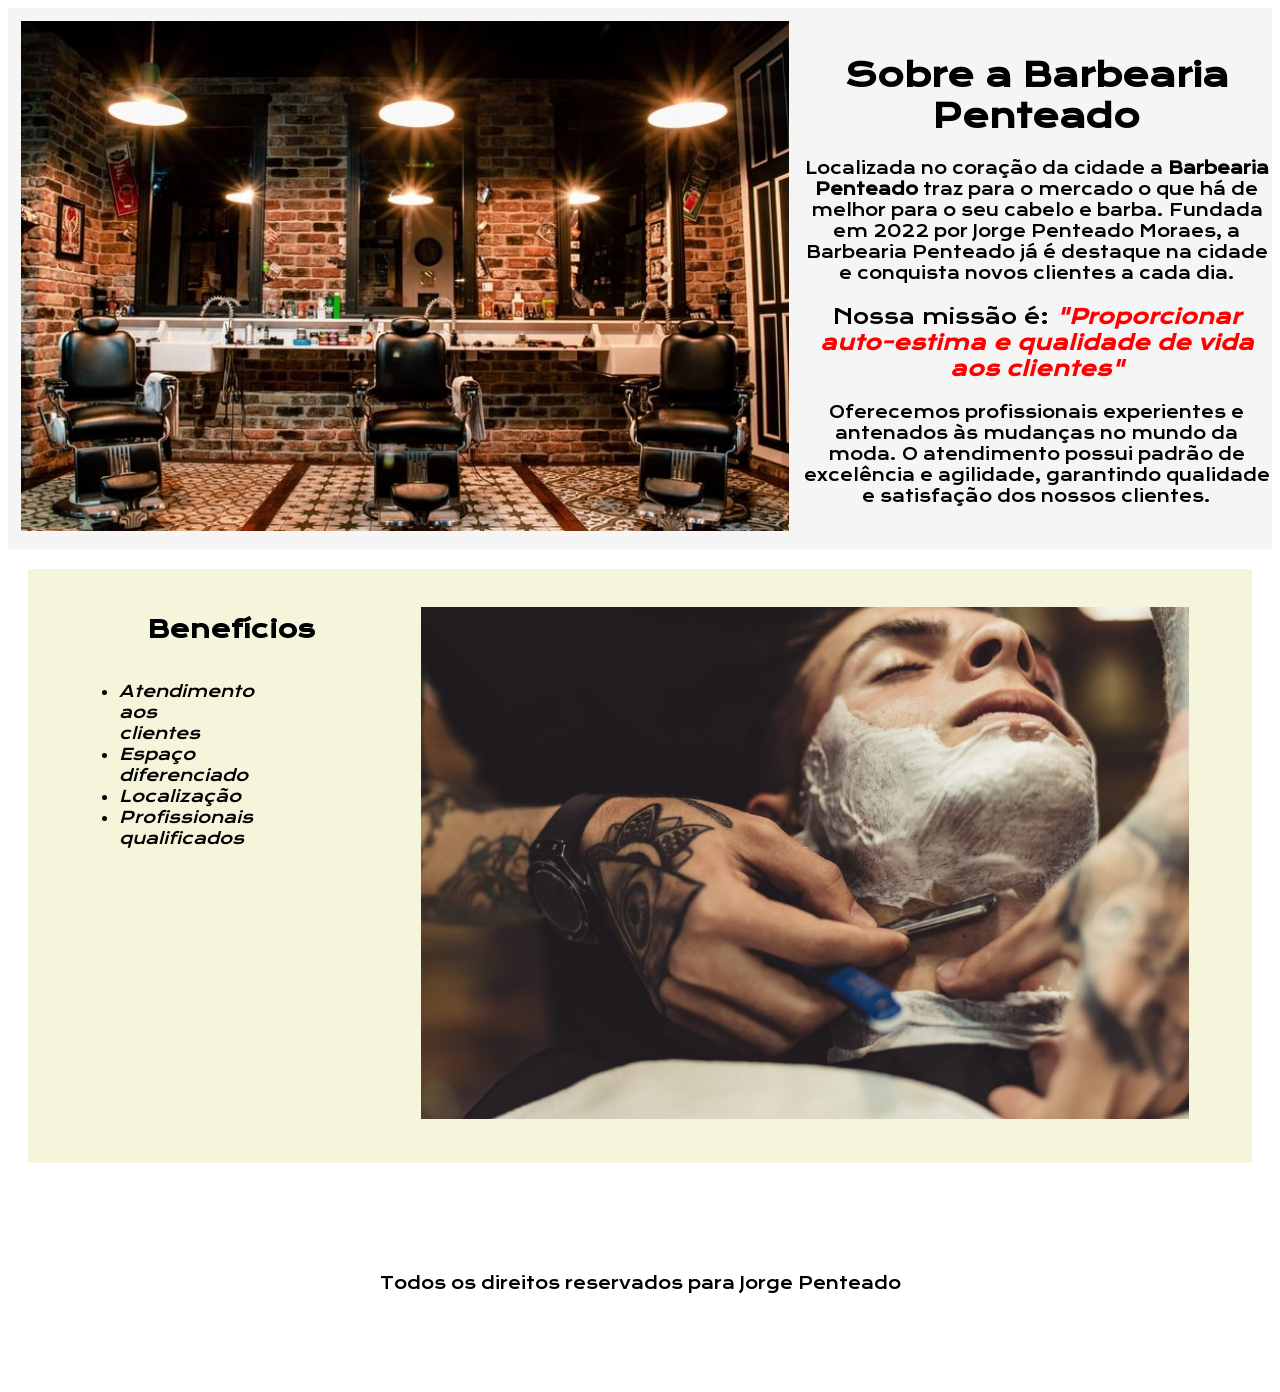
<file: workspace_vscode/ui_barbearia/index.html>
<!DOCTYPE html>
<html lang="pt-br">
  <head>
    <meta charset="UTF-8" />
    <meta http-equiv="X-UA-Compatible" content="IE=edge" />
    <meta name="viewport" content="width=device-width, initial-scale=1.0" />
    <title>Barbearia Penteado</title>
    <link rel="stylesheet" href="meus-estilos.css" />
  </head>

  <body>
    <div class="principal">
      <div class="apresentacao_principal">
        <div>
          <img src="banner.jpg" />
        </div>

        <div>
          <h1>Sobre a Barbearia Penteado</h1>
          <p>
            Localizada no coração da cidade a
            <strong> Barbearia Penteado </strong> traz para o mercado o que há
            de melhor para o seu cabelo e barba. Fundada em 2022 por Jorge
            Penteado Moraes, a Barbearia Penteado já é destaque na cidade e
            conquista novos clientes a cada dia.
          </p>

          <p id="missao">
            Nossa missão é:
            <em
              ><strong
                >"Proporcionar auto-estima e qualidade de vida aos
                clientes"</strong
              ></em
            >
          </p>

          <p>
            Oferecemos profissionais experientes e antenados às mudanças no
            mundo da moda. O atendimento possui padrão de excelência e
            agilidade, garantindo qualidade e satisfação dos nossos clientes.
          </p>
        </div>
      </div>
    </div>

    <div class="beneficios">
      <div class="apresentacao_beneficios">
        <div>
          <h2>Benefícios</h2>
          <ul>
            <li class="itens">Atendimento aos clientes</li>
            <li class="itens">Espaço diferenciado</li>
            <li class="itens">Localização</li>
            <li class="itens">Profissionais qualificados</li>
          </ul>
        </div>

        <div>
          <img src="beneficio.jpg" />
        </div>
      </div>
    </div>

    <footer>
        Todos os direitos reservados para Jorge Penteado
    </footer>
  </body>
</html>
</file>
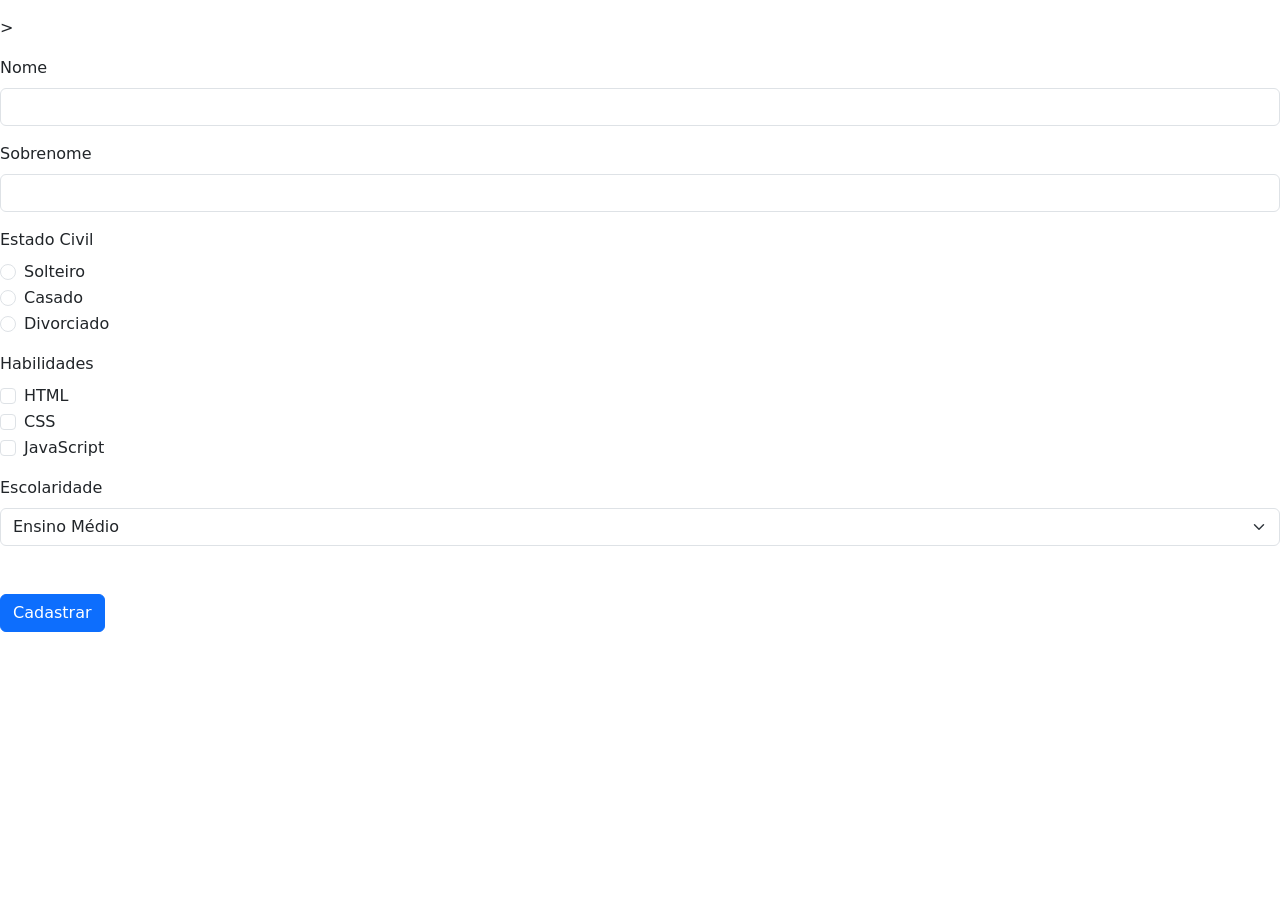
<file: workspace_vscode/booststrap-form.html>
<!DOCTYPE html>
<html lang="en">

<head>
    <meta charset="UTF-8">
    <meta http-equiv="X-UA-Compatible" content="IE=edge">
    <meta name="viewport" content="width=device-width, initial-scale=1.0">
    <title>Document</title>
    <link href="https://cdn.jsdelivr.net/npm/bootstrap@5.0.2/dist/css/bootstrap.min.css" rel="stylesheet"
        integrity="sha384-EVSTQN3/azprG1Anm3QDgpJLIm9Nao0Yz1ztcQTwFspd3yD65VohhpuuCOmLASjC" crossorigin="anonymous">
    <script src="https://cdn.jsdelivr.net/npm/bootstrap@5.0.2/dist/js/bootstrap.bundle.min.js"
        integrity="sha384-MrcW6ZMFYlzcLA8Nl+NtUVF0sA7MsXsP1UyJoMp4YLEuNSfAP+JcXn/tWtIaxVXM"
        crossorigin="anonymous"></script>
</head>

<body class="mt-3">
    <form class="was-validated"></form>>
        <div class="mt-3 mb-3">
            <label for="inName" class="form-label">Nome</label>
            <input id="inName" name="inName "class="form-control" type="text" required>
        </div>

        <div class="mt-3 mb-3">
            <label for="inSobrenome" class="form-label">Sobrenome</label>
            <input id="inSobrenome" class="form-control" type="text">
        </div>

        <div class="mt-3">
            <label class="form-label">Estado Civil</label>

            <div class="form-check">
                <input class="form-check-input" id="inEC1" name="inEC" type="radio" value="solteiro">
                <label class="form-check-label" for="inEC1">Solteiro</label>
            </div>
            <div class="form-check">
                <input class="form-check-input" id="inEC2" name="inEC" type="radio" value="casado">
                <label class="form-check-label" for="inEC2">Casado</label>
            </div>
            <div class="form-check">
                <input class="form-check-input" id="inEC3" name="inEC" type="radio" value="divorciado">
                <label class="form-check-label" for="inEC3">Divorciado</label>
            </div>
        </div>

        <div class="mt-3">
               <label class="form-label">Habilidades</label>
               
               <div class="form-check">
                <input class="form-check-input" id="inHab1" name="inHab1" type="checkbox" value="html">
                <label class="form-check-label" for="inHab1">HTML</label>
               </div>
               
               <div class="form-check">
                <input class="form-check-input" id="inHab2" name="inHab2" type="checkbox" value="css">
                <label class="form-check-label" for="inHab2">CSS</label>
               </div>
               <div class="form-check">
                <input class="form-check-input" id="inHab3" name="inHab3" type="checkbox" value="js">
                <label class="form-check-label" for="inHab3">JavaScript</label>
               </div>
             </div>
            

        <div class="mt-3">
            <label class="form-label" for="inEscolaridade">Escolaridade</label>
            <select class="form-select" name="inEscolaridade" id="inEscolaridade" required>
                <option value="ensino-medio">Ensino Médio</option>
                <option value="superior">Superior</option>
                <option value="pos-graduacao">Pós-Graduação</option>
                <option value="mestrado">Mestrado</option>
                <option value="doutorado">Doutorado</option>
            </select>
        </div>




        <div class="mt-5">
            <button type="submit" class="btn btn-primary">Cadastrar</button>
        </div>


    </form>
</body>

</html>
</file>
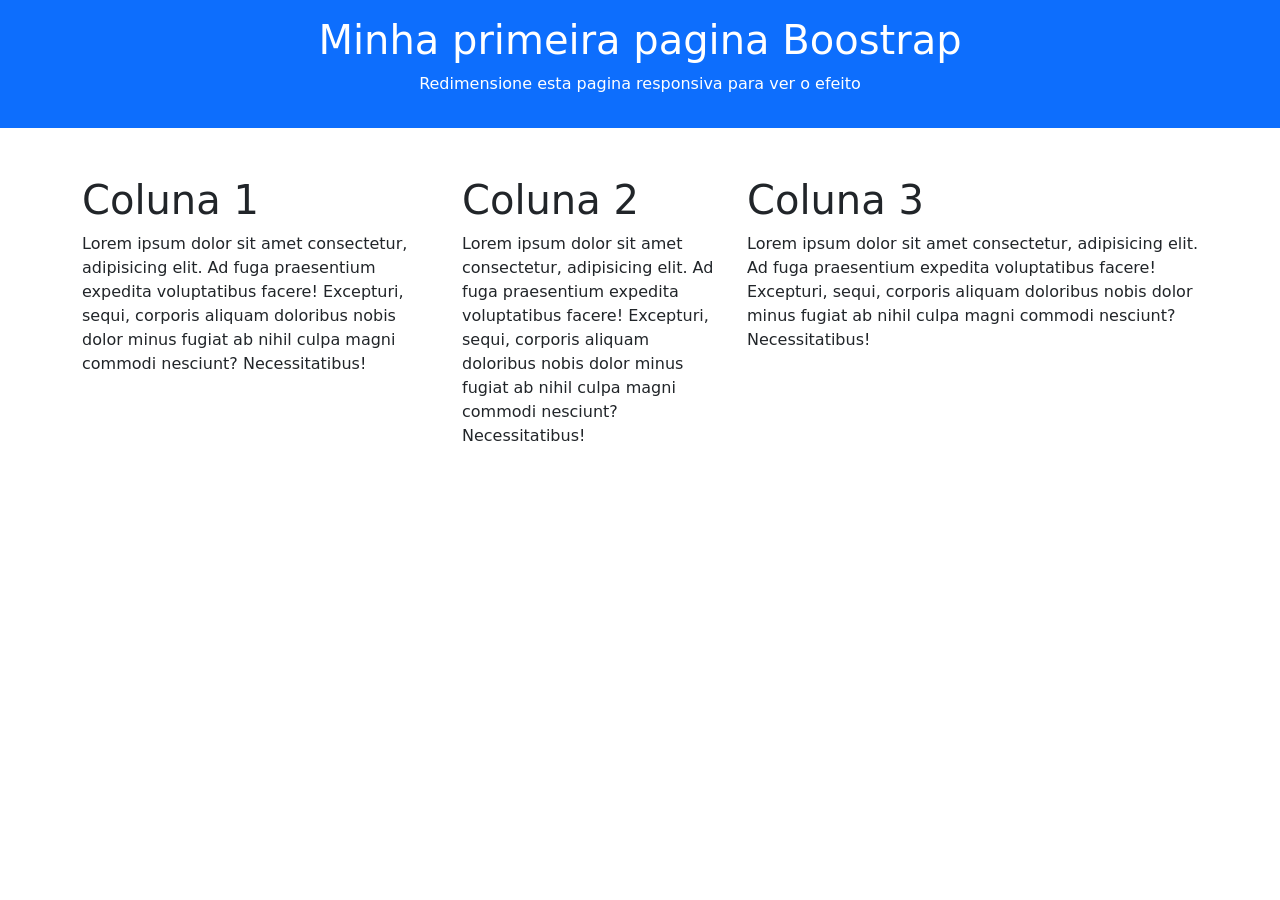
<file: workspace_vscode/booststrap.html>
<!DOCTYPE html>
<html lang="en">

<head>
    <meta charset="UTF-8">
    <meta http-equiv="X-UA-Compatible" content="IE=edge">
    <meta name="viewport" content="width=device-width, initial-scale=1.0">
    <title>Document</title>
    <link href="https://cdn.jsdelivr.net/npm/bootstrap@5.0.2/dist/css/bootstrap.min.css" rel="stylesheet"
        integrity="sha384-EVSTQN3/azprG1Anm3QDgpJLIm9Nao0Yz1ztcQTwFspd3yD65VohhpuuCOmLASjC" crossorigin="anonymous">
    <script src="https://cdn.jsdelivr.net/npm/bootstrap@5.0.2/dist/js/bootstrap.bundle.min.js"
        integrity="sha384-MrcW6ZMFYlzcLA8Nl+NtUVF0sA7MsXsP1UyJoMp4YLEuNSfAP+JcXn/tWtIaxVXM"
        crossorigin="anonymous"></script>
</head>

<body>
    <div class="container-fluid p-3 bg-primary text-white text-center">
        <h1>Minha primeira pagina Boostrap</h1>
        <p>Redimensione esta pagina responsiva para ver o efeito</p>
    </div>

    <div class="container mt-5">
        <div class="row">
            <div class="col-sm-4">
                <h1>Coluna 1</h1>
                <p>
                    Lorem ipsum dolor sit amet consectetur, adipisicing elit. Ad fuga praesentium expedita voluptatibus
                    facere! Excepturi, sequi, corporis aliquam doloribus nobis dolor minus fugiat ab nihil culpa magni
                    commodi nesciunt? Necessitatibus!
                </p>
            </div>

            <div class="col-sm-3">
                <h1>Coluna 2</h1>
                <p>
                    Lorem ipsum dolor sit amet consectetur, adipisicing elit. Ad fuga praesentium expedita voluptatibus
                    facere! Excepturi, sequi, corporis aliquam doloribus nobis dolor minus fugiat ab nihil culpa magni
                    commodi nesciunt? Necessitatibus!
                </p>
            </div>

            <div class="col-sm-5">
                <h1>Coluna 3</h1>
                <p>
                    Lorem ipsum dolor sit amet consectetur, adipisicing elit. Ad fuga praesentium expedita voluptatibus
                    facere! Excepturi, sequi, corporis aliquam doloribus nobis dolor minus fugiat ab nihil culpa magni
                    commodi nesciunt? Necessitatibus!
                </p>
            </div>

        </div>
    </div>

</body>

</html>
</file>
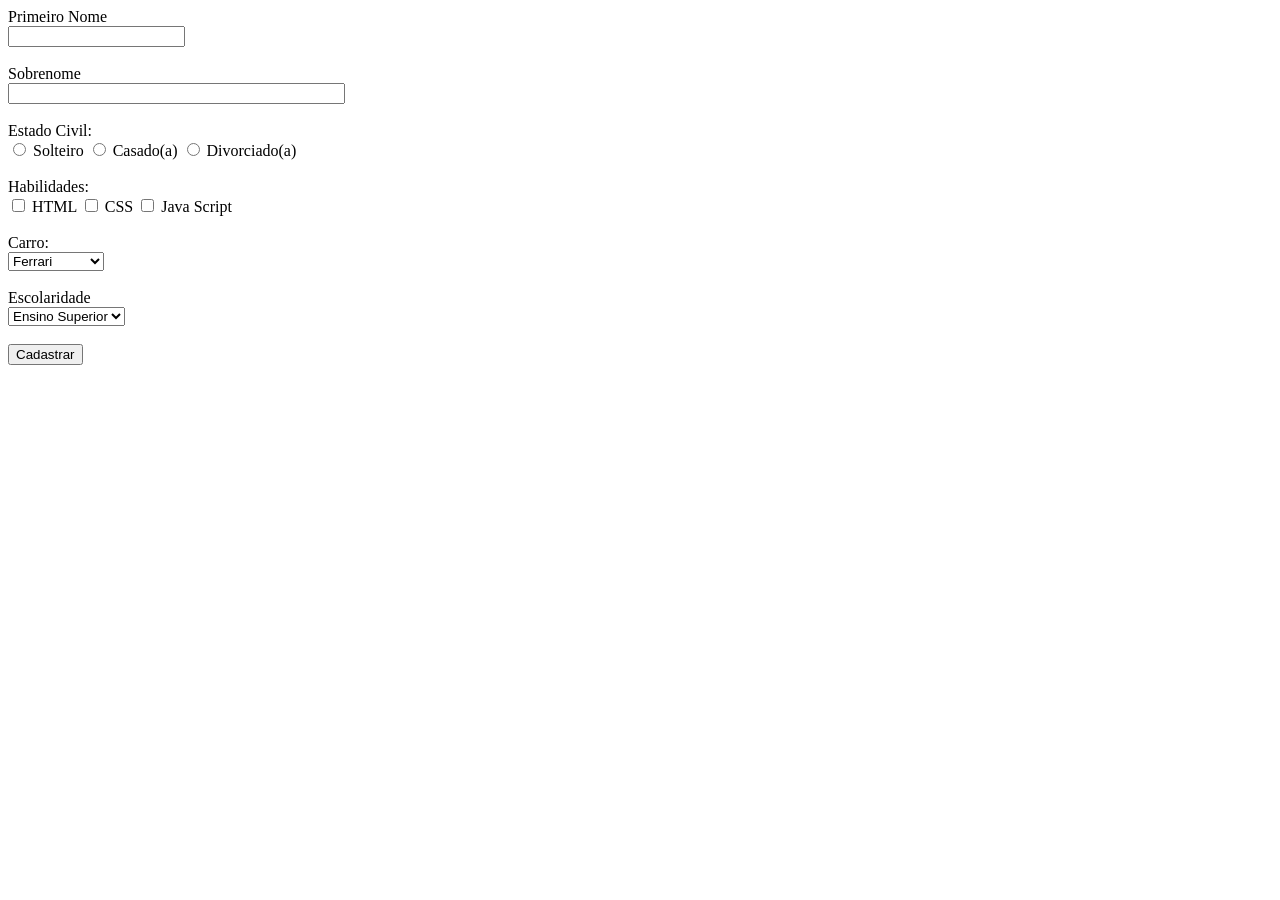
<file: workspace_vscode/cadastro-pessoa-fisica.html>
<!DOCTYPE html>
<html lang="en">

<head>
    <meta charset="UTF-8">
    <meta http-equiv="X-UA-Compatible" content="IE=edge">
    <meta name="viewport" content="width=device-width, initial-scale=1.0">
    <title>Document</title>
</head>

<body>
    <form>
        <label for="inName">Primeiro Nome</label>
        <br />
        <input id="inName" type="text" size="20" />
        <br />
        <br />

        <label for="inSobrenome">Sobrenome</label>
        <br />
        <input id="inSobrenome" type="text" size="40" />
        <br />
        <br />

        <label>Estado Civil:</label><br />

        <input id="inEC1" name="inEC" type="radio" value="Solteiro">
        <label for="inEC1">Solteiro</label>

        <input id="inEC2" name="inEC" type="radio" value="Casado(a)">
        <label for="inEC2">Casado(a)</label>

        <input id="inEC3" name="inEC" type="radio" value="Divorciado(a)">
        <label for="inEC3">Divorciado(a)</label>
        <br />
        <br />

        <label>Habilidades:</label><br />

        <input id="inHab1" name="inHab" type="checkbox" value="html" />
        <label for="inHab1">HTML</label>

        <input id="inHab2" name="inHab" type="checkbox" value="css" />
        <label for="inHab2">CSS</label>

        <input id="inHab3" name="inHab" type="checkbox" value="js" />
        <label for="inHab3">Java Script</label>

        <br />
        <br />

        <label for="inCaroo">Carro:</label><br />
        <select name="inCarro" id="inCarro">

            <optgroup label="Carros Suecos">
                <option value="volvo">Volvo</option>
                <option value="scania">Scania</option>
            </optgroup>
            <optgroup label="Carros Itanilianos">
                <option value="ferrari" selected>Ferrari</option>
            </optgroup>
            <optgroup label="Carros Alemães">
                <option value="mercedes">Mercedes</option>
                <option value="audi">Audi</option>
            </optgroup>
        </select>
        <br />
        <br />

        <label for="inEscolaridade">Escolaridade</label><br />
        <select name="inEscolaridade" id="inEscolaridade">
            <option value="ensino media">Ensino media</option>
            <option value="ensino superior" selected>Ensino Superior</option>
            <option value="pos graduacao">Pos graduação</option>
            <option value="mestrado">Mestrado</option>
            <option value="doutorado">Doutorado</option>
        </select>
        <br />
        <br />

        <input type="submit" value="Cadastrar" />

    </form>
</body>

</html>
</file>
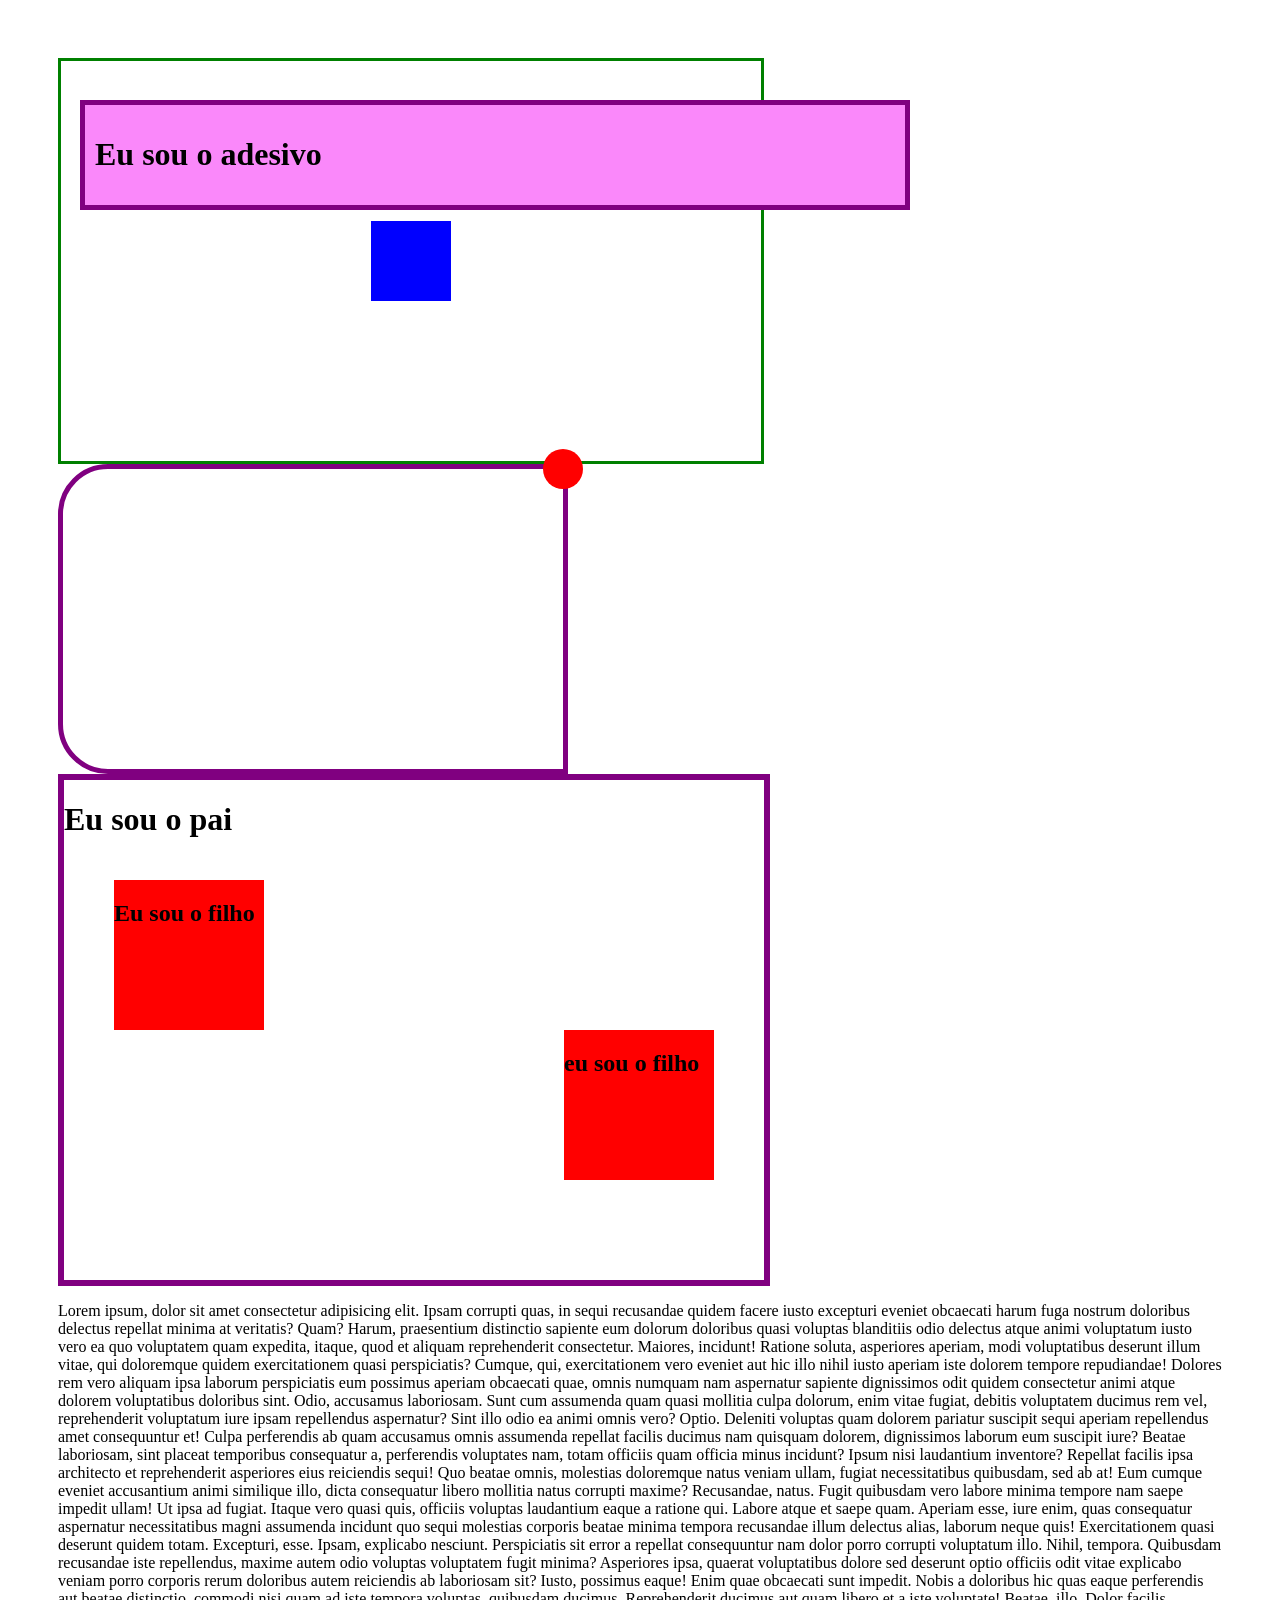
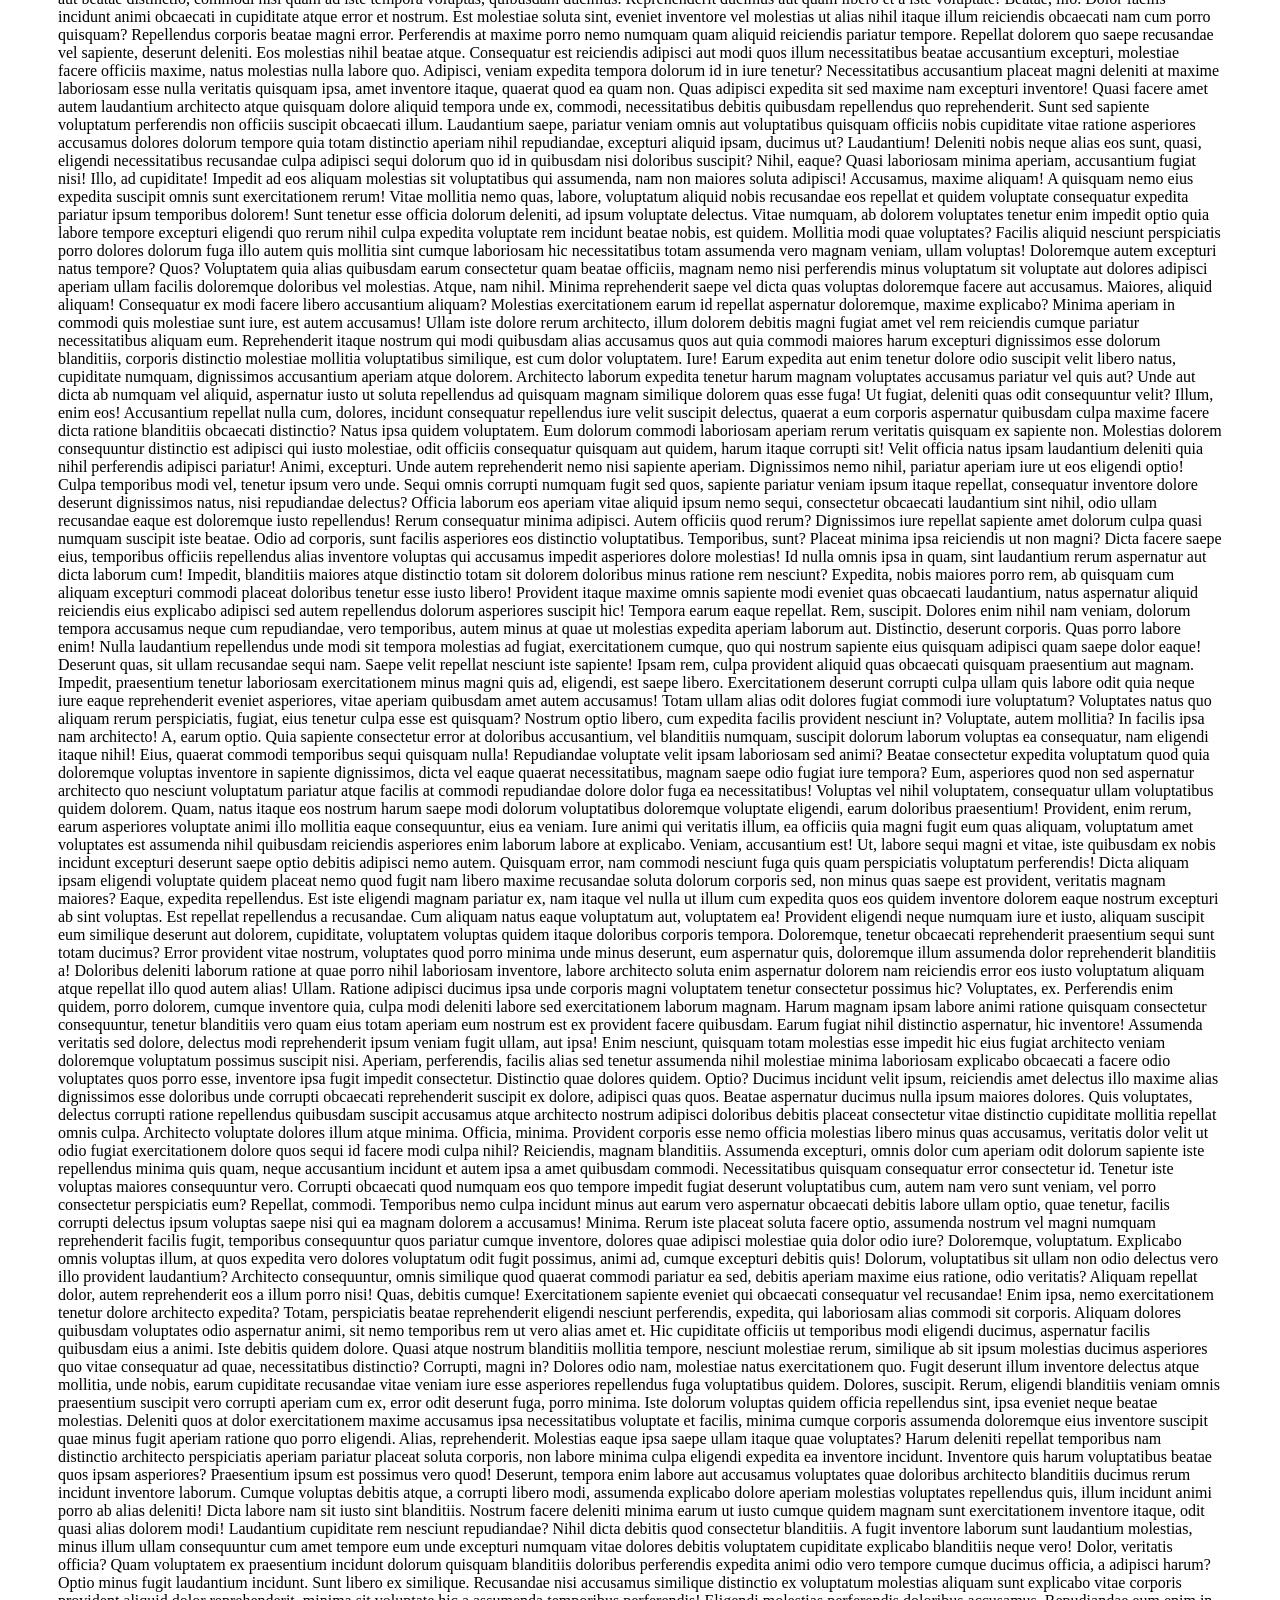
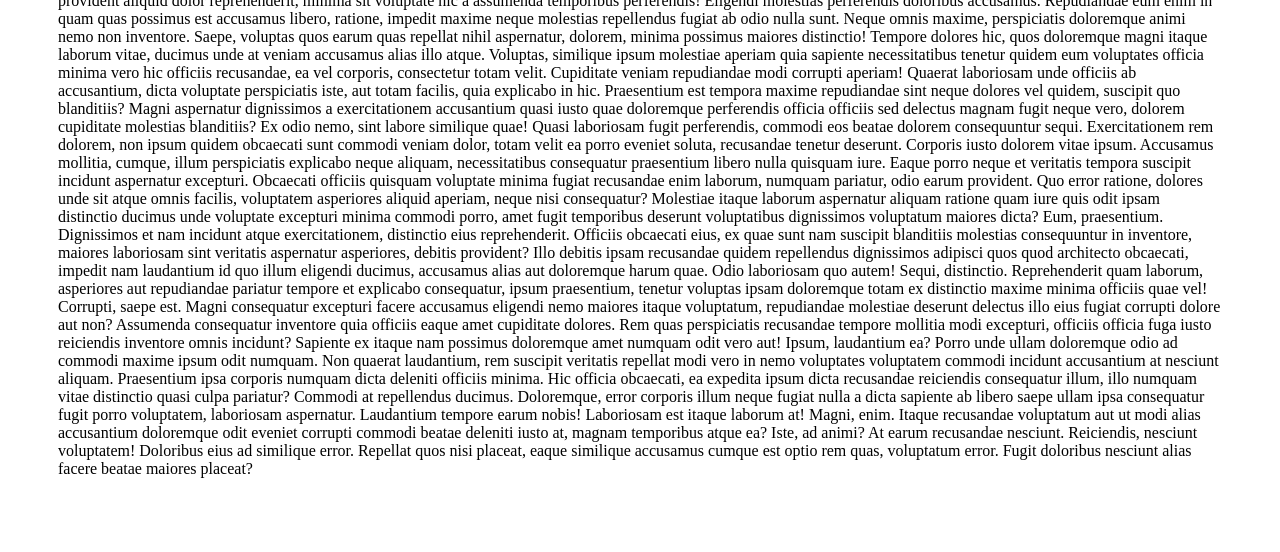
<file: workspace_vscode/css-position/relative-absolute.html>
<!DOCTYPE html>
<html lang="en">

<head>
    <meta charset="UTF-8">
    <meta http-equiv="X-UA-Compatible" content="IE=edge">
    <meta name="viewport" content="width=device-width, initial-scale=1.0">
    <title>Document</title>
    <style>
        .parent {
            position: relative;
            width: 700px;
            height: 500px;
            border: 6px solid purple;
        }

        .child {
            position: absolute;
            background-color: red;
            width: 150px;
            height: 150px
        }

        .child1 {
            top: 100px;
            left: 50px;
        }

        .child2 {
            right: 50px;
            bottom: 100px;
        }

        .sticky{
            position: sticky;
            border: 5px solid purple;
            background:#fa88fa;
            padding: 10px;
            top: 0
        }

        .fixed{
            position: fixed;
            border: 5px solid purple;
            background: #fa88fa;
            padding: 10px;
            top: 100px;
            left: 80px;
            width: 800px;
        }

        .card{
            position: relative;
            width: 500px;
            height: 300px;
            border: 5px solid purple;
            border-top-left-radius: 50px;
            border-bottom-left-radius: 50px;
        }

        .badge{
            position: absolute;
            right: -20px;
            top: -20px;
            background-color: red;
            width: 40px;
            height: 40px;
            border-radius: 20px;
        }

        body{
            padding: 50px;
        }

        .container{
            position: relative;
            width: 700px;
            height: 400px;
            border: solid green;
        }

        .box{
            position: absolute;
            top: 50%;
            left: 50%;
            transform: translate(-50%, -50%);
            width: 80px;
            height: 80px;
            background: blue;
        }

    </style>
</head>

<body>
    <div class="container">
        <div class="box"></div>
    </div>

    <div class="card">
        <div class="badge"></div>
    </div>
    <div class="parent">
        <h1>Eu sou o pai</h1>
        <div class="child child1">
            <h2>Eu sou o filho</h2>
        </div>
        <div class="child child2">
            <h2>eu sou o filho</h2>
        </div>
    </div>

    <div class="fixed">
        <h1>Eu sou o adesivo</h1>
    </div>
    <div class="multext">

        <p>Lorem ipsum, dolor sit amet consectetur adipisicing elit. Ipsam corrupti quas, in sequi recusandae quidem facere iusto excepturi eveniet obcaecati harum fuga nostrum doloribus delectus repellat minima at veritatis? Quam?
        Harum, praesentium distinctio sapiente eum dolorum doloribus quasi voluptas blanditiis odio delectus atque animi voluptatum iusto vero ea quo voluptatem quam expedita, itaque, quod et aliquam reprehenderit consectetur. Maiores, incidunt!
        Ratione soluta, asperiores aperiam, modi voluptatibus deserunt illum vitae, qui doloremque quidem exercitationem quasi perspiciatis? Cumque, qui, exercitationem vero eveniet aut hic illo nihil iusto aperiam iste dolorem tempore repudiandae!
        Dolores rem vero aliquam ipsa laborum perspiciatis eum possimus aperiam obcaecati quae, omnis numquam nam aspernatur sapiente dignissimos odit quidem consectetur animi atque dolorem voluptatibus doloribus sint. Odio, accusamus laboriosam.
        Sunt cum assumenda quam quasi mollitia culpa dolorum, enim vitae fugiat, debitis voluptatem ducimus rem vel, reprehenderit voluptatum iure ipsam repellendus aspernatur? Sint illo odio ea animi omnis vero? Optio.
        Deleniti voluptas quam dolorem pariatur suscipit sequi aperiam repellendus amet consequuntur et! Culpa perferendis ab quam accusamus omnis assumenda repellat facilis ducimus nam quisquam dolorem, dignissimos laborum eum suscipit iure?
        Beatae laboriosam, sint placeat temporibus consequatur a, perferendis voluptates nam, totam officiis quam officia minus incidunt? Ipsum nisi laudantium inventore? Repellat facilis ipsa architecto et reprehenderit asperiores eius reiciendis sequi!
        Quo beatae omnis, molestias doloremque natus veniam ullam, fugiat necessitatibus quibusdam, sed ab at! Eum cumque eveniet accusantium animi similique illo, dicta consequatur libero mollitia natus corrupti maxime? Recusandae, natus.
        Fugit quibusdam vero labore minima tempore nam saepe impedit ullam! Ut ipsa ad fugiat. Itaque vero quasi quis, officiis voluptas laudantium eaque a ratione qui. Labore atque et saepe quam.
        Aperiam esse, iure enim, quas consequatur aspernatur necessitatibus magni assumenda incidunt quo sequi molestias corporis beatae minima tempora recusandae illum delectus alias, laborum neque quis! Exercitationem quasi deserunt quidem totam.
        Excepturi, esse. Ipsam, explicabo nesciunt. Perspiciatis sit error a repellat consequuntur nam dolor porro corrupti voluptatum illo. Nihil, tempora. Quibusdam recusandae iste repellendus, maxime autem odio voluptas voluptatem fugit minima?
        Asperiores ipsa, quaerat voluptatibus dolore sed deserunt optio officiis odit vitae explicabo veniam porro corporis rerum doloribus autem reiciendis ab laboriosam sit? Iusto, possimus eaque! Enim quae obcaecati sunt impedit.
        Nobis a doloribus hic quas eaque perferendis aut beatae distinctio, commodi nisi quam ad iste tempora voluptas, quibusdam ducimus. Reprehenderit ducimus aut quam libero et a iste voluptate! Beatae, illo.
        Dolor facilis incidunt animi obcaecati in cupiditate atque error et nostrum. Est molestiae soluta sint, eveniet inventore vel molestias ut alias nihil itaque illum reiciendis obcaecati nam cum porro quisquam?
        Repellendus corporis beatae magni error. Perferendis at maxime porro nemo numquam quam aliquid reiciendis pariatur tempore. Repellat dolorem quo saepe recusandae vel sapiente, deserunt deleniti. Eos molestias nihil beatae atque.
        Consequatur est reiciendis adipisci aut modi quos illum necessitatibus beatae accusantium excepturi, molestiae facere officiis maxime, natus molestias nulla labore quo. Adipisci, veniam expedita tempora dolorum id in iure tenetur?
        Necessitatibus accusantium placeat magni deleniti at maxime laboriosam esse nulla veritatis quisquam ipsa, amet inventore itaque, quaerat quod ea quam non. Quas adipisci expedita sit sed maxime nam excepturi inventore!
        Quasi facere amet autem laudantium architecto atque quisquam dolore aliquid tempora unde ex, commodi, necessitatibus debitis quibusdam repellendus quo reprehenderit. Sunt sed sapiente voluptatum perferendis non officiis suscipit obcaecati illum.
        Laudantium saepe, pariatur veniam omnis aut voluptatibus quisquam officiis nobis cupiditate vitae ratione asperiores accusamus dolores dolorum tempore quia totam distinctio aperiam nihil repudiandae, excepturi aliquid ipsam, ducimus ut? Laudantium!
        Deleniti nobis neque alias eos sunt, quasi, eligendi necessitatibus recusandae culpa adipisci sequi dolorum quo id in quibusdam nisi doloribus suscipit? Nihil, eaque? Quasi laboriosam minima aperiam, accusantium fugiat nisi!
        Illo, ad cupiditate! Impedit ad eos aliquam molestias sit voluptatibus qui assumenda, nam non maiores soluta adipisci! Accusamus, maxime aliquam! A quisquam nemo eius expedita suscipit omnis sunt exercitationem rerum!
        Vitae mollitia nemo quas, labore, voluptatum aliquid nobis recusandae eos repellat et quidem voluptate consequatur expedita pariatur ipsum temporibus dolorem! Sunt tenetur esse officia dolorum deleniti, ad ipsum voluptate delectus.
        Vitae numquam, ab dolorem voluptates tenetur enim impedit optio quia labore tempore excepturi eligendi quo rerum nihil culpa expedita voluptate rem incidunt beatae nobis, est quidem. Mollitia modi quae voluptates?
        Facilis aliquid nesciunt perspiciatis porro dolores dolorum fuga illo autem quis mollitia sint cumque laboriosam hic necessitatibus totam assumenda vero magnam veniam, ullam voluptas! Doloremque autem excepturi natus tempore? Quos?
        Voluptatem quia alias quibusdam earum consectetur quam beatae officiis, magnam nemo nisi perferendis minus voluptatum sit voluptate aut dolores adipisci aperiam ullam facilis doloremque doloribus vel molestias. Atque, nam nihil.
        Minima reprehenderit saepe vel dicta quas voluptas doloremque facere aut accusamus. Maiores, aliquid aliquam! Consequatur ex modi facere libero accusantium aliquam? Molestias exercitationem earum id repellat aspernatur doloremque, maxime explicabo?
        Minima aperiam in commodi quis molestiae sunt iure, est autem accusamus! Ullam iste dolore rerum architecto, illum dolorem debitis magni fugiat amet vel rem reiciendis cumque pariatur necessitatibus aliquam eum.
        Reprehenderit itaque nostrum qui modi quibusdam alias accusamus quos aut quia commodi maiores harum excepturi dignissimos esse dolorum blanditiis, corporis distinctio molestiae mollitia voluptatibus similique, est cum dolor voluptatem. Iure!
        Earum expedita aut enim tenetur dolore odio suscipit velit libero natus, cupiditate numquam, dignissimos accusantium aperiam atque dolorem. Architecto laborum expedita tenetur harum magnam voluptates accusamus pariatur vel quis aut?
        Unde aut dicta ab numquam vel aliquid, aspernatur iusto ut soluta repellendus ad quisquam magnam similique dolorem quas esse fuga! Ut fugiat, deleniti quas odit consequuntur velit? Illum, enim eos!
        Accusantium repellat nulla cum, dolores, incidunt consequatur repellendus iure velit suscipit delectus, quaerat a eum corporis aspernatur quibusdam culpa maxime facere dicta ratione blanditiis obcaecati distinctio? Natus ipsa quidem voluptatem.
        Eum dolorum commodi laboriosam aperiam rerum veritatis quisquam ex sapiente non. Molestias dolorem consequuntur distinctio est adipisci qui iusto molestiae, odit officiis consequatur quisquam aut quidem, harum itaque corrupti sit!
        Velit officia natus ipsam laudantium deleniti quia nihil perferendis adipisci pariatur! Animi, excepturi. Unde autem reprehenderit nemo nisi sapiente aperiam. Dignissimos nemo nihil, pariatur aperiam iure ut eos eligendi optio!
        Culpa temporibus modi vel, tenetur ipsum vero unde. Sequi omnis corrupti numquam fugit sed quos, sapiente pariatur veniam ipsum itaque repellat, consequatur inventore dolore deserunt dignissimos natus, nisi repudiandae delectus?
        Officia laborum eos aperiam vitae aliquid ipsum nemo sequi, consectetur obcaecati laudantium sint nihil, odio ullam recusandae eaque est doloremque iusto repellendus! Rerum consequatur minima adipisci. Autem officiis quod rerum?
        Dignissimos iure repellat sapiente amet dolorum culpa quasi numquam suscipit iste beatae. Odio ad corporis, sunt facilis asperiores eos distinctio voluptatibus. Temporibus, sunt? Placeat minima ipsa reiciendis ut non magni?
        Dicta facere saepe eius, temporibus officiis repellendus alias inventore voluptas qui accusamus impedit asperiores dolore molestias! Id nulla omnis ipsa in quam, sint laudantium rerum aspernatur aut dicta laborum cum!
        Impedit, blanditiis maiores atque distinctio totam sit dolorem doloribus minus ratione rem nesciunt? Expedita, nobis maiores porro rem, ab quisquam cum aliquam excepturi commodi placeat doloribus tenetur esse iusto libero!
        Provident itaque maxime omnis sapiente modi eveniet quas obcaecati laudantium, natus aspernatur aliquid reiciendis eius explicabo adipisci sed autem repellendus dolorum asperiores suscipit hic! Tempora earum eaque repellat. Rem, suscipit.
        Dolores enim nihil nam veniam, dolorum tempora accusamus neque cum repudiandae, vero temporibus, autem minus at quae ut molestias expedita aperiam laborum aut. Distinctio, deserunt corporis. Quas porro labore enim!
        Nulla laudantium repellendus unde modi sit tempora molestias ad fugiat, exercitationem cumque, quo qui nostrum sapiente eius quisquam adipisci quam saepe dolor eaque! Deserunt quas, sit ullam recusandae sequi nam.
        Saepe velit repellat nesciunt iste sapiente! Ipsam rem, culpa provident aliquid quas obcaecati quisquam praesentium aut magnam. Impedit, praesentium tenetur laboriosam exercitationem minus magni quis ad, eligendi, est saepe libero.
        Exercitationem deserunt corrupti culpa ullam quis labore odit quia neque iure eaque reprehenderit eveniet asperiores, vitae aperiam quibusdam amet autem accusamus! Totam ullam alias odit dolores fugiat commodi iure voluptatum?
        Voluptates natus quo aliquam rerum perspiciatis, fugiat, eius tenetur culpa esse est quisquam? Nostrum optio libero, cum expedita facilis provident nesciunt in? Voluptate, autem mollitia? In facilis ipsa nam architecto!
        A, earum optio. Quia sapiente consectetur error at doloribus accusantium, vel blanditiis numquam, suscipit dolorum laborum voluptas ea consequatur, nam eligendi itaque nihil! Eius, quaerat commodi temporibus sequi quisquam nulla!
        Repudiandae voluptate velit ipsam laboriosam sed animi? Beatae consectetur expedita voluptatum quod quia doloremque voluptas inventore in sapiente dignissimos, dicta vel eaque quaerat necessitatibus, magnam saepe odio fugiat iure tempora?
        Eum, asperiores quod non sed aspernatur architecto quo nesciunt voluptatum pariatur atque facilis at commodi repudiandae dolore dolor fuga ea necessitatibus! Voluptas vel nihil voluptatem, consequatur ullam voluptatibus quidem dolorem.
        Quam, natus itaque eos nostrum harum saepe modi dolorum voluptatibus doloremque voluptate eligendi, earum doloribus praesentium! Provident, enim rerum, earum asperiores voluptate animi illo mollitia eaque consequuntur, eius ea veniam.
        Iure animi qui veritatis illum, ea officiis quia magni fugit eum quas aliquam, voluptatum amet voluptates est assumenda nihil quibusdam reiciendis asperiores enim laborum labore at explicabo. Veniam, accusantium est!
        Ut, labore sequi magni et vitae, iste quibusdam ex nobis incidunt excepturi deserunt saepe optio debitis adipisci nemo autem. Quisquam error, nam commodi nesciunt fuga quis quam perspiciatis voluptatum perferendis!
        Dicta aliquam ipsam eligendi voluptate quidem placeat nemo quod fugit nam libero maxime recusandae soluta dolorum corporis sed, non minus quas saepe est provident, veritatis magnam maiores? Eaque, expedita repellendus.
        Est iste eligendi magnam pariatur ex, nam itaque vel nulla ut illum cum expedita quos eos quidem inventore dolorem eaque nostrum excepturi ab sint voluptas. Est repellat repellendus a recusandae.
        Cum aliquam natus eaque voluptatum aut, voluptatem ea! Provident eligendi neque numquam iure et iusto, aliquam suscipit eum similique deserunt aut dolorem, cupiditate, voluptatem voluptas quidem itaque doloribus corporis tempora.
        Doloremque, tenetur obcaecati reprehenderit praesentium sequi sunt totam ducimus? Error provident vitae nostrum, voluptates quod porro minima unde minus deserunt, eum aspernatur quis, doloremque illum assumenda dolor reprehenderit blanditiis a!
        Doloribus deleniti laborum ratione at quae porro nihil laboriosam inventore, labore architecto soluta enim aspernatur dolorem nam reiciendis error eos iusto voluptatum aliquam atque repellat illo quod autem alias! Ullam.
        Ratione adipisci ducimus ipsa unde corporis magni voluptatem tenetur consectetur possimus hic? Voluptates, ex. Perferendis enim quidem, porro dolorem, cumque inventore quia, culpa modi deleniti labore sed exercitationem laborum magnam.
        Harum magnam ipsam labore animi ratione quisquam consectetur consequuntur, tenetur blanditiis vero quam eius totam aperiam eum nostrum est ex provident facere quibusdam. Earum fugiat nihil distinctio aspernatur, hic inventore!
        Assumenda veritatis sed dolore, delectus modi reprehenderit ipsum veniam fugit ullam, aut ipsa! Enim nesciunt, quisquam totam molestias esse impedit hic eius fugiat architecto veniam doloremque voluptatum possimus suscipit nisi.
        Aperiam, perferendis, facilis alias sed tenetur assumenda nihil molestiae minima laboriosam explicabo obcaecati a facere odio voluptates quos porro esse, inventore ipsa fugit impedit consectetur. Distinctio quae dolores quidem. Optio?
        Ducimus incidunt velit ipsum, reiciendis amet delectus illo maxime alias dignissimos esse doloribus unde corrupti obcaecati reprehenderit suscipit ex dolore, adipisci quas quos. Beatae aspernatur ducimus nulla ipsum maiores dolores.
        Quis voluptates, delectus corrupti ratione repellendus quibusdam suscipit accusamus atque architecto nostrum adipisci doloribus debitis placeat consectetur vitae distinctio cupiditate mollitia repellat omnis culpa. Architecto voluptate dolores illum atque minima.
        Officia, minima. Provident corporis esse nemo officia molestias libero minus quas accusamus, veritatis dolor velit ut odio fugiat exercitationem dolore quos sequi id facere modi culpa nihil? Reiciendis, magnam blanditiis.
        Assumenda excepturi, omnis dolor cum aperiam odit dolorum sapiente iste repellendus minima quis quam, neque accusantium incidunt et autem ipsa a amet quibusdam commodi. Necessitatibus quisquam consequatur error consectetur id.
        Tenetur iste voluptas maiores consequuntur vero. Corrupti obcaecati quod numquam eos quo tempore impedit fugiat deserunt voluptatibus cum, autem nam vero sunt veniam, vel porro consectetur perspiciatis eum? Repellat, commodi.
        Temporibus nemo culpa incidunt minus aut earum vero aspernatur obcaecati debitis labore ullam optio, quae tenetur, facilis corrupti delectus ipsum voluptas saepe nisi qui ea magnam dolorem a accusamus! Minima.
        Rerum iste placeat soluta facere optio, assumenda nostrum vel magni numquam reprehenderit facilis fugit, temporibus consequuntur quos pariatur cumque inventore, dolores quae adipisci molestiae quia dolor odio iure? Doloremque, voluptatum.
        Explicabo omnis voluptas illum, at quos expedita vero dolores voluptatum odit fugit possimus, animi ad, cumque excepturi debitis quis! Dolorum, voluptatibus sit ullam non odio delectus vero illo provident laudantium?
        Architecto consequuntur, omnis similique quod quaerat commodi pariatur ea sed, debitis aperiam maxime eius ratione, odio veritatis? Aliquam repellat dolor, autem reprehenderit eos a illum porro nisi! Quas, debitis cumque!
        Exercitationem sapiente eveniet qui obcaecati consequatur vel recusandae! Enim ipsa, nemo exercitationem tenetur dolore architecto expedita? Totam, perspiciatis beatae reprehenderit eligendi nesciunt perferendis, expedita, qui laboriosam alias commodi sit corporis.
        Aliquam dolores quibusdam voluptates odio aspernatur animi, sit nemo temporibus rem ut vero alias amet et. Hic cupiditate officiis ut temporibus modi eligendi ducimus, aspernatur facilis quibusdam eius a animi.
        Iste debitis quidem dolore. Quasi atque nostrum blanditiis mollitia tempore, nesciunt molestiae rerum, similique ab sit ipsum molestias ducimus asperiores quo vitae consequatur ad quae, necessitatibus distinctio? Corrupti, magni in?
        Dolores odio nam, molestiae natus exercitationem quo. Fugit deserunt illum inventore delectus atque mollitia, unde nobis, earum cupiditate recusandae vitae veniam iure esse asperiores repellendus fuga voluptatibus quidem. Dolores, suscipit.
        Rerum, eligendi blanditiis veniam omnis praesentium suscipit vero corrupti aperiam cum ex, error odit deserunt fuga, porro minima. Iste dolorum voluptas quidem officia repellendus sint, ipsa eveniet neque beatae molestias.
        Deleniti quos at dolor exercitationem maxime accusamus ipsa necessitatibus voluptate et facilis, minima cumque corporis assumenda doloremque eius inventore suscipit quae minus fugit aperiam ratione quo porro eligendi. Alias, reprehenderit.
        Molestias eaque ipsa saepe ullam itaque quae voluptates? Harum deleniti repellat temporibus nam distinctio architecto perspiciatis aperiam pariatur placeat soluta corporis, non labore minima culpa eligendi expedita ea inventore incidunt.
        Inventore quis harum voluptatibus beatae quos ipsam asperiores? Praesentium ipsum est possimus vero quod! Deserunt, tempora enim labore aut accusamus voluptates quae doloribus architecto blanditiis ducimus rerum incidunt inventore laborum.
        Cumque voluptas debitis atque, a corrupti libero modi, assumenda explicabo dolore aperiam molestias voluptates repellendus quis, illum incidunt animi porro ab alias deleniti! Dicta labore nam sit iusto sint blanditiis.
        Nostrum facere deleniti minima earum ut iusto cumque quidem magnam sunt exercitationem inventore itaque, odit quasi alias dolorem modi! Laudantium cupiditate rem nesciunt repudiandae? Nihil dicta debitis quod consectetur blanditiis.
        A fugit inventore laborum sunt laudantium molestias, minus illum ullam consequuntur cum amet tempore eum unde excepturi numquam vitae dolores debitis voluptatem cupiditate explicabo blanditiis neque vero! Dolor, veritatis officia?
        Quam voluptatem ex praesentium incidunt dolorum quisquam blanditiis doloribus perferendis expedita animi odio vero tempore cumque ducimus officia, a adipisci harum? Optio minus fugit laudantium incidunt. Sunt libero ex similique.
        Recusandae nisi accusamus similique distinctio ex voluptatum molestias aliquam sunt explicabo vitae corporis provident aliquid dolor reprehenderit, minima sit voluptate hic a assumenda temporibus perferendis! Eligendi molestias perferendis doloribus accusamus.
        Repudiandae eum enim in quam quas possimus est accusamus libero, ratione, impedit maxime neque molestias repellendus fugiat ab odio nulla sunt. Neque omnis maxime, perspiciatis doloremque animi nemo non inventore.
        Saepe, voluptas quos earum quas repellat nihil aspernatur, dolorem, minima possimus maiores distinctio! Tempore dolores hic, quos doloremque magni itaque laborum vitae, ducimus unde at veniam accusamus alias illo atque.
        Voluptas, similique ipsum molestiae aperiam quia sapiente necessitatibus tenetur quidem eum voluptates officia minima vero hic officiis recusandae, ea vel corporis, consectetur totam velit. Cupiditate veniam repudiandae modi corrupti aperiam!
        Quaerat laboriosam unde officiis ab accusantium, dicta voluptate perspiciatis iste, aut totam facilis, quia explicabo in hic. Praesentium est tempora maxime repudiandae sint neque dolores vel quidem, suscipit quo blanditiis?
        Magni aspernatur dignissimos a exercitationem accusantium quasi iusto quae doloremque perferendis officia officiis sed delectus magnam fugit neque vero, dolorem cupiditate molestias blanditiis? Ex odio nemo, sint labore similique quae!
        Quasi laboriosam fugit perferendis, commodi eos beatae dolorem consequuntur sequi. Exercitationem rem dolorem, non ipsum quidem obcaecati sunt commodi veniam dolor, totam velit ea porro eveniet soluta, recusandae tenetur deserunt.
        Corporis iusto dolorem vitae ipsum. Accusamus mollitia, cumque, illum perspiciatis explicabo neque aliquam, necessitatibus consequatur praesentium libero nulla quisquam iure. Eaque porro neque et veritatis tempora suscipit incidunt aspernatur excepturi.
        Obcaecati officiis quisquam voluptate minima fugiat recusandae enim laborum, numquam pariatur, odio earum provident. Quo error ratione, dolores unde sit atque omnis facilis, voluptatem asperiores aliquid aperiam, neque nisi consequatur?
        Molestiae itaque laborum aspernatur aliquam ratione quam iure quis odit ipsam distinctio ducimus unde voluptate excepturi minima commodi porro, amet fugit temporibus deserunt voluptatibus dignissimos voluptatum maiores dicta? Eum, praesentium.
        Dignissimos et nam incidunt atque exercitationem, distinctio eius reprehenderit. Officiis obcaecati eius, ex quae sunt nam suscipit blanditiis molestias consequuntur in inventore, maiores laboriosam sint veritatis aspernatur asperiores, debitis provident?
        Illo debitis ipsam recusandae quidem repellendus dignissimos adipisci quos quod architecto obcaecati, impedit nam laudantium id quo illum eligendi ducimus, accusamus alias aut doloremque harum quae. Odio laboriosam quo autem!
        Sequi, distinctio. Reprehenderit quam laborum, asperiores aut repudiandae pariatur tempore et explicabo consequatur, ipsum praesentium, tenetur voluptas ipsam doloremque totam ex distinctio maxime minima officiis quae vel! Corrupti, saepe est.
        Magni consequatur excepturi facere accusamus eligendi nemo maiores itaque voluptatum, repudiandae molestiae deserunt delectus illo eius fugiat corrupti dolore aut non? Assumenda consequatur inventore quia officiis eaque amet cupiditate dolores.
        Rem quas perspiciatis recusandae tempore mollitia modi excepturi, officiis officia fuga iusto reiciendis inventore omnis incidunt? Sapiente ex itaque nam possimus doloremque amet numquam odit vero aut! Ipsum, laudantium ea?
        Porro unde ullam doloremque odio ad commodi maxime ipsum odit numquam. Non quaerat laudantium, rem suscipit veritatis repellat modi vero in nemo voluptates voluptatem commodi incidunt accusantium at nesciunt aliquam.
        Praesentium ipsa corporis numquam dicta deleniti officiis minima. Hic officia obcaecati, ea expedita ipsum dicta recusandae reiciendis consequatur illum, illo numquam vitae distinctio quasi culpa pariatur? Commodi at repellendus ducimus.
        Doloremque, error corporis illum neque fugiat nulla a dicta sapiente ab libero saepe ullam ipsa consequatur fugit porro voluptatem, laboriosam aspernatur. Laudantium tempore earum nobis! Laboriosam est itaque laborum at!
        Magni, enim. Itaque recusandae voluptatum aut ut modi alias accusantium doloremque odit eveniet corrupti commodi beatae deleniti iusto at, magnam temporibus atque ea? Iste, ad animi? At earum recusandae nesciunt.
        Reiciendis, nesciunt voluptatem! Doloribus eius ad similique error. Repellat quos nisi placeat, eaque similique accusamus cumque est optio rem quas, voluptatum error. Fugit doloribus nesciunt alias facere beatae maiores placeat?</p>
    </div>
</body>

</html>
</file>
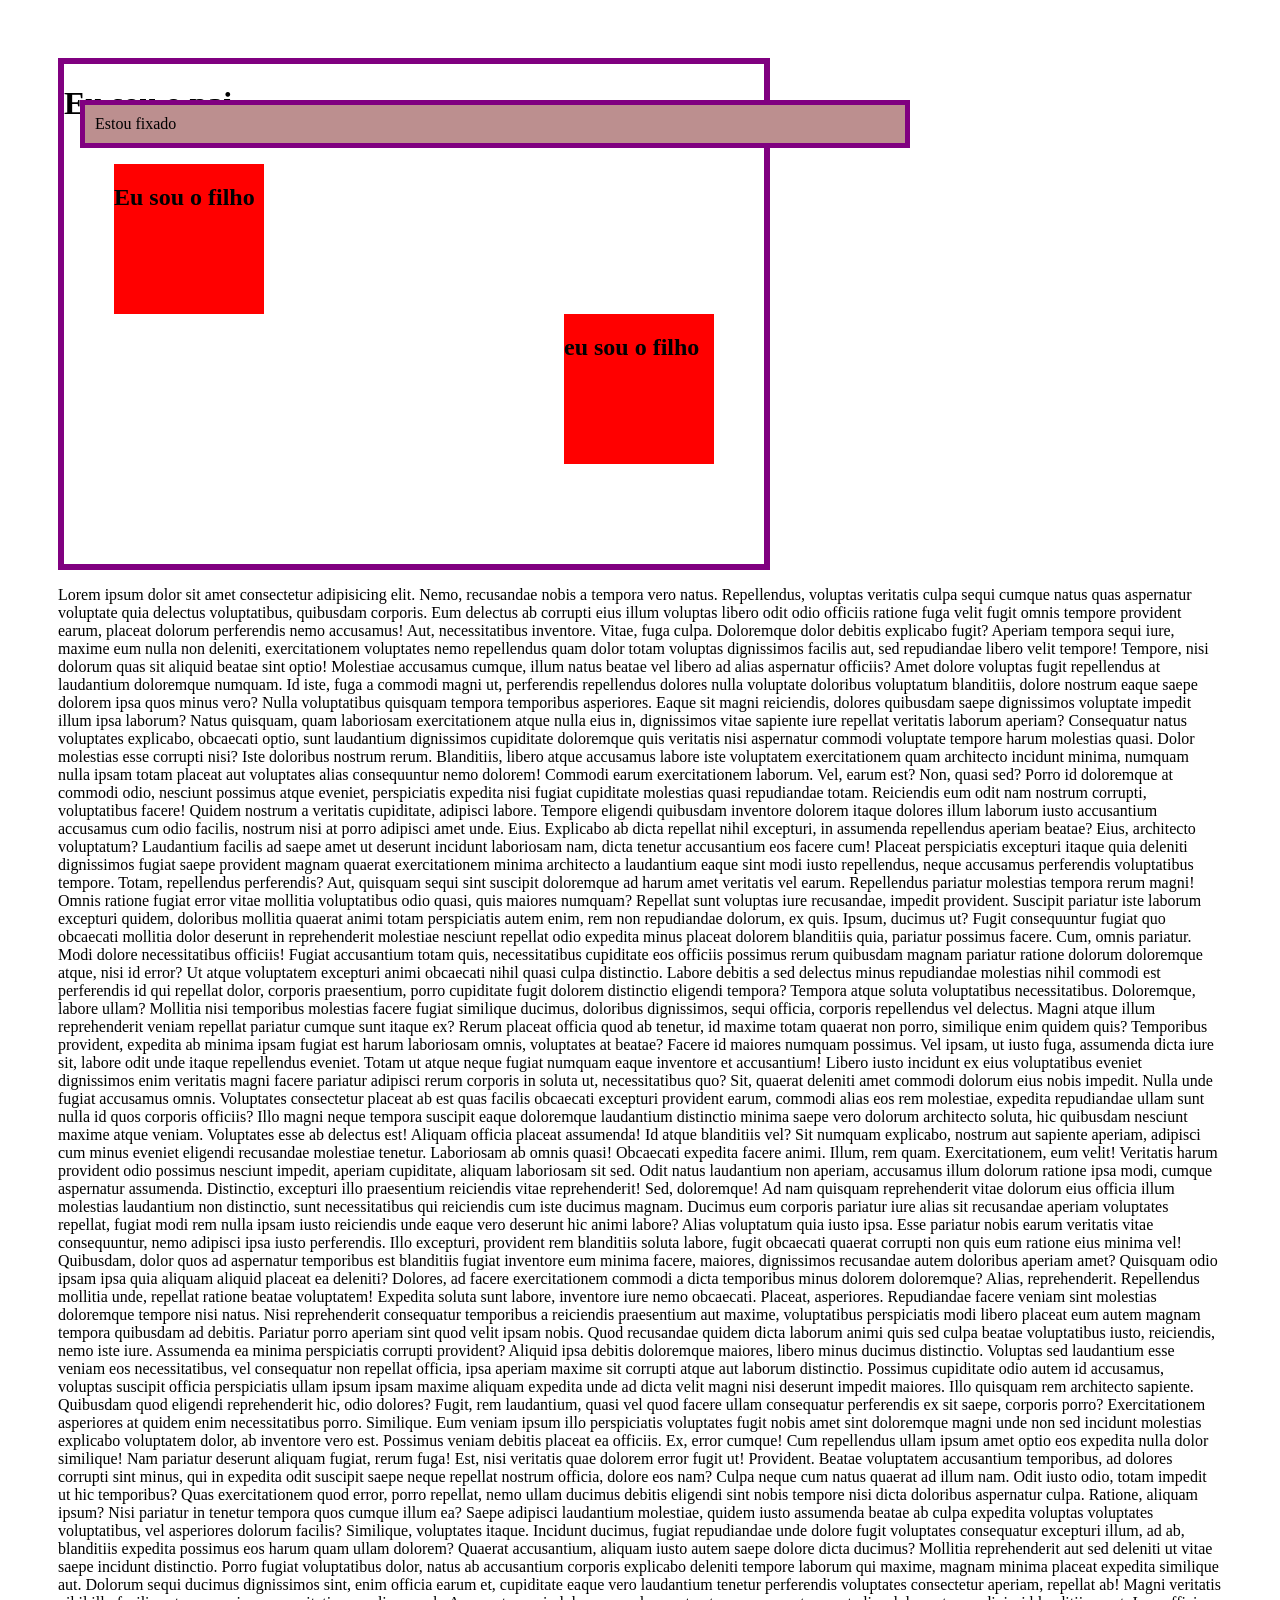
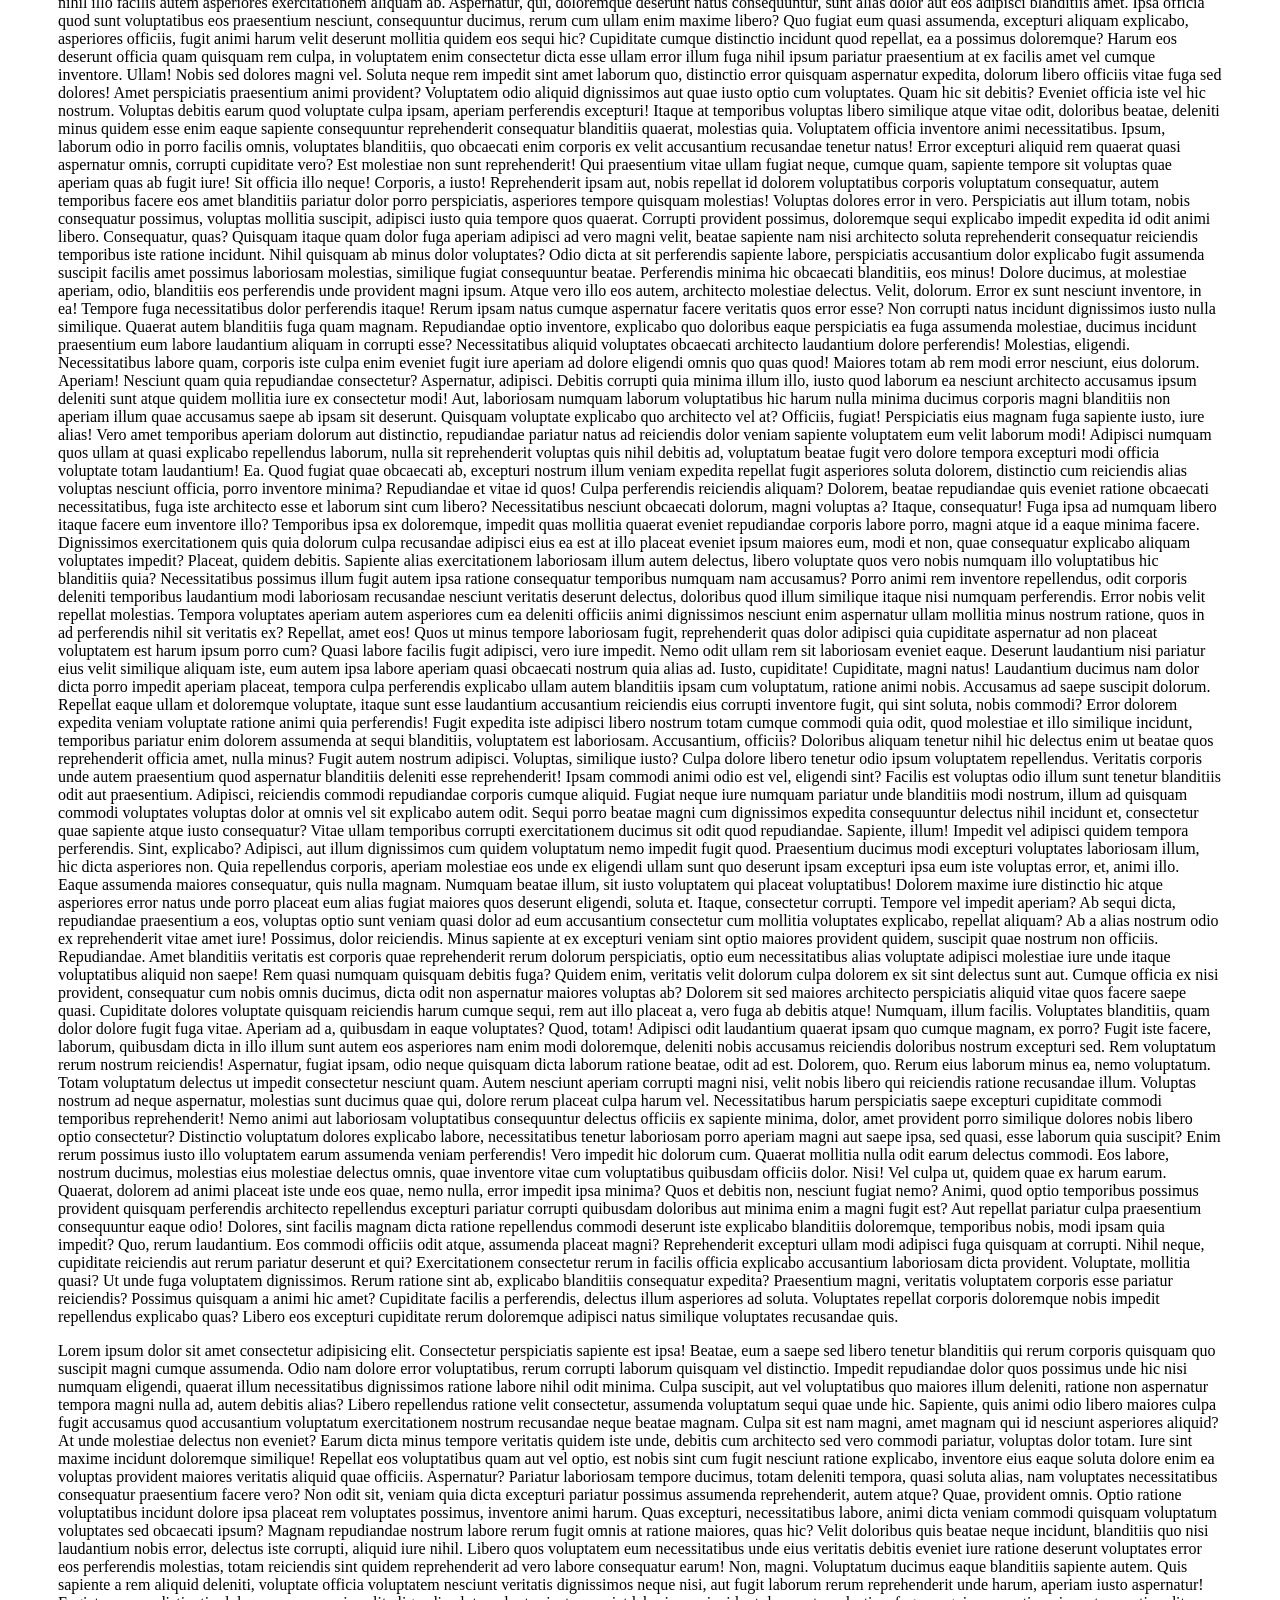
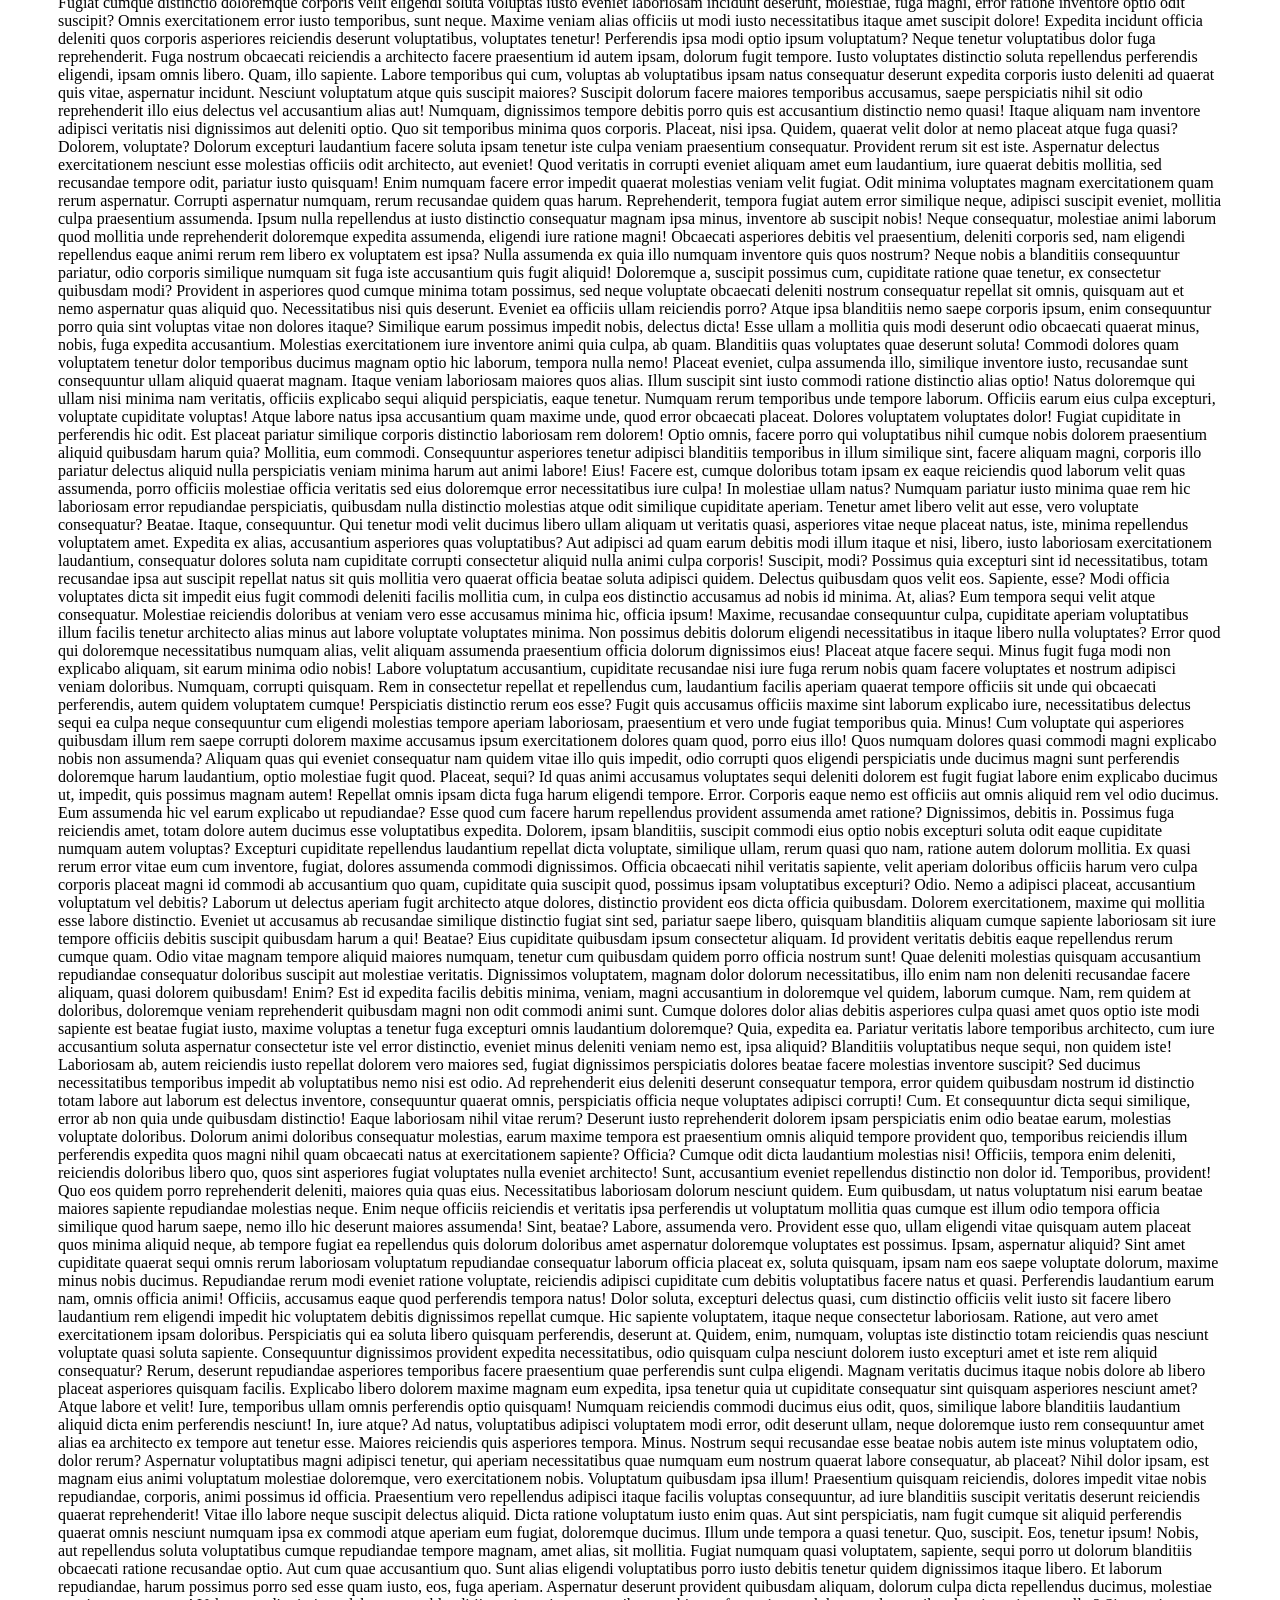
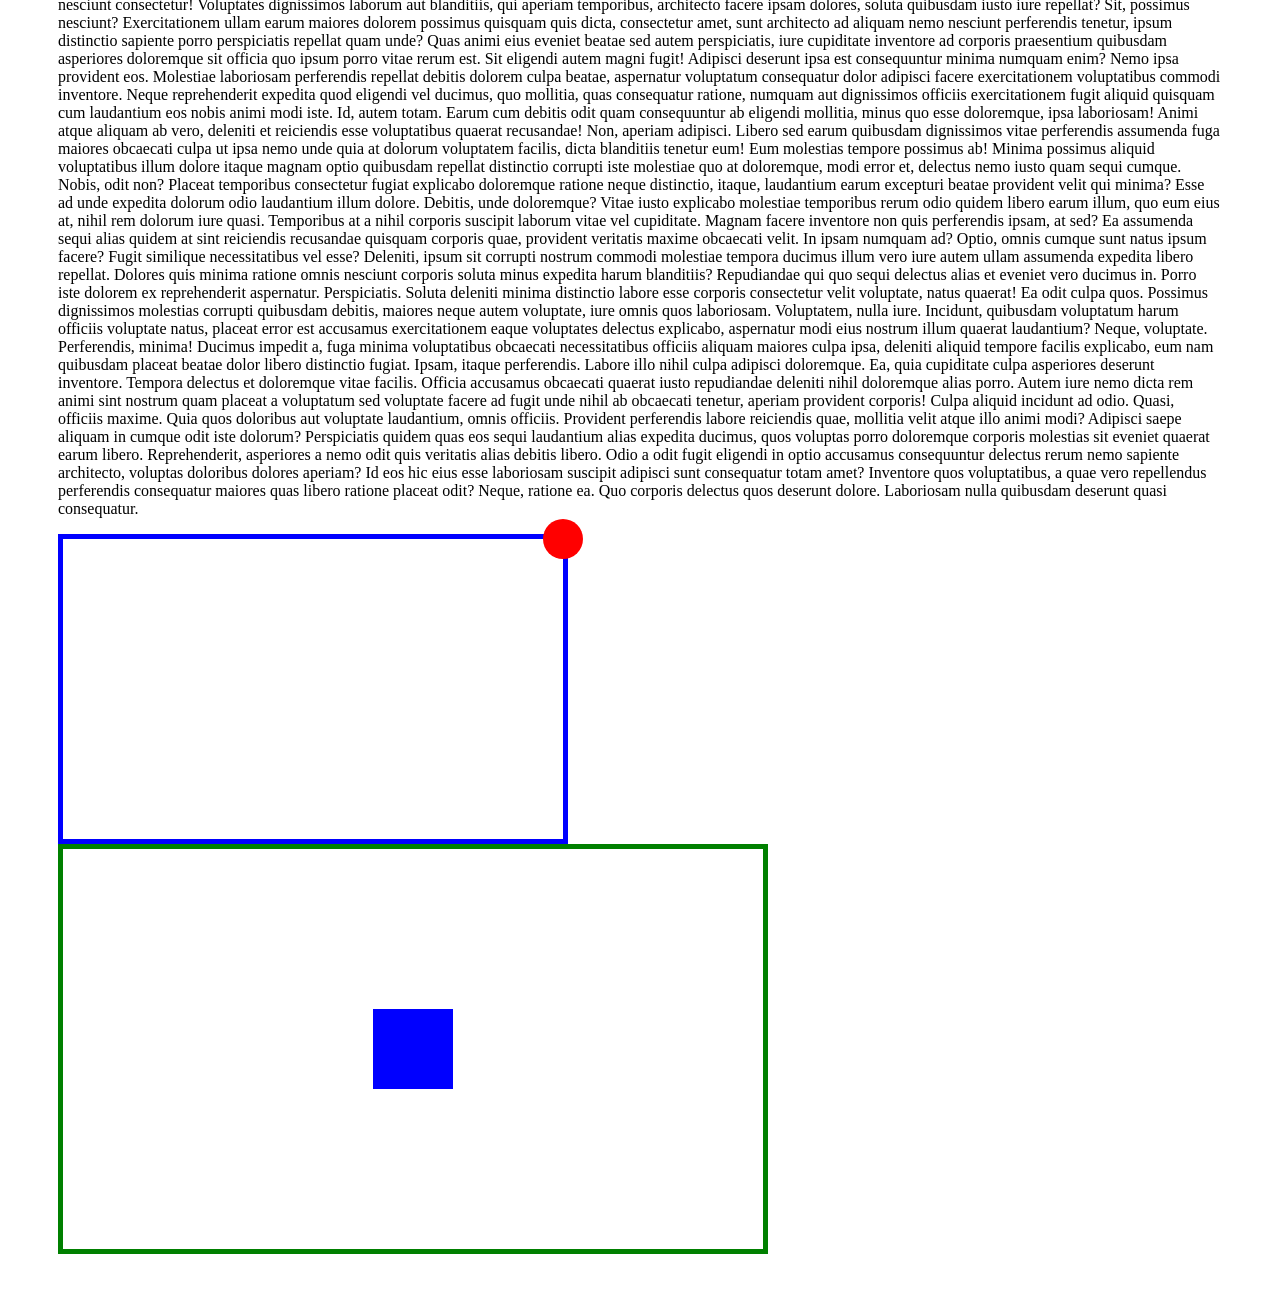
<file: workspace_vscode/css-positioning/relative-absolute.html>
<!DOCTYPE html>
<html lang="en">

<head>
    <meta charset="UTF-8">
    <meta http-equiv="X-UA-Compatible" content="IE=edge">
    <meta name="viewport" content="width=device-width, initial-scale=1.0">
    <title>Document</title>
    <style>
        .parent {
            position: relative;
            width: 700px;
            height: 500px;
            border: 6px solid purple;
        }

        .child {
            position: absolute;
            background-color: red;
            width: 150px;
            height: 150px
        }

        .child1 {
            top: 100px;
            left: 50px;
        }

        .child2 {
            right: 50px;
            bottom: 100px;
        }

        .adesivo {
            position: sticky;
            border: 5px solid purple;
            background: rosybrown;
            padding: 10px;
            top: 0;
        }

        .fixed {
            position: fixed;
            border: 5px solid purple;
            background: rosybrown;
            padding: 10px;
            top: 100px;
            left: 80px;
            width: 800px;
        }

        .card {
            position: relative;
            width: 500px;
            height: 300px;
            border: 5px solid blue;
        }

        .badge {
            position: absolute;
            right: -20px;
            top: -20px;
            background-color: red;
            width: 40px;
            height: 40px;
            border-radius: 20px;
        }

        body {
            padding: 50px;
        }

        .container {
            position: relative;
            width: 700px;
            height: 400px;
            border: 5px solid green;
        }

        .box {
            position: absolute;
            top: 50%;
            left: 50%;
            transform: translate(-50%, -50%);
            width: 80px;
            height: 80px;
            background: blue;
        }

    </style>
</head>

<body>
    <div class="parent">
        <h1>Eu sou o pai</h1>
        <div class="child child1">
            <h2>Eu sou o filho</h2>
        </div>
        <div class="child child2">
            <h2>eu sou o filho</h2>
        </div>
    </div>

    <div class="sticky"></div>
    <div class="multext">

        <p>Lorem ipsum dolor sit amet consectetur adipisicing elit. Nemo, recusandae nobis a tempora vero natus. Repellendus, voluptas veritatis culpa sequi cumque natus quas aspernatur voluptate quia delectus voluptatibus, quibusdam corporis.
        Eum delectus ab corrupti eius illum voluptas libero odit odio officiis ratione fuga velit fugit omnis tempore provident earum, placeat dolorum perferendis nemo accusamus! Aut, necessitatibus inventore. Vitae, fuga culpa.
        Doloremque dolor debitis explicabo fugit? Aperiam tempora sequi iure, maxime eum nulla non deleniti, exercitationem voluptates nemo repellendus quam dolor totam voluptas dignissimos facilis aut, sed repudiandae libero velit tempore!
        Tempore, nisi dolorum quas sit aliquid beatae sint optio! Molestiae accusamus cumque, illum natus beatae vel libero ad alias aspernatur officiis? Amet dolore voluptas fugit repellendus at laudantium doloremque numquam.
        Id iste, fuga a commodi magni ut, perferendis repellendus dolores nulla voluptate doloribus voluptatum blanditiis, dolore nostrum eaque saepe dolorem ipsa quos minus vero? Nulla voluptatibus quisquam tempora temporibus asperiores.
        Eaque sit magni reiciendis, dolores quibusdam saepe dignissimos voluptate impedit illum ipsa laborum? Natus quisquam, quam laboriosam exercitationem atque nulla eius in, dignissimos vitae sapiente iure repellat veritatis laborum aperiam?
        Consequatur natus voluptates explicabo, obcaecati optio, sunt laudantium dignissimos cupiditate doloremque quis veritatis nisi aspernatur commodi voluptate tempore harum molestias quasi. Dolor molestias esse corrupti nisi? Iste doloribus nostrum rerum.
        Blanditiis, libero atque accusamus labore iste voluptatem exercitationem quam architecto incidunt minima, numquam nulla ipsam totam placeat aut voluptates alias consequuntur nemo dolorem! Commodi earum exercitationem laborum. Vel, earum est?
        Non, quasi sed? Porro id doloremque at commodi odio, nesciunt possimus atque eveniet, perspiciatis expedita nisi fugiat cupiditate molestias quasi repudiandae totam. Reiciendis eum odit nam nostrum corrupti, voluptatibus facere!
        Quidem nostrum a veritatis cupiditate, adipisci labore. Tempore eligendi quibusdam inventore dolorem itaque dolores illum laborum iusto accusantium accusamus cum odio facilis, nostrum nisi at porro adipisci amet unde. Eius.
        Explicabo ab dicta repellat nihil excepturi, in assumenda repellendus aperiam beatae? Eius, architecto voluptatum? Laudantium facilis ad saepe amet ut deserunt incidunt laboriosam nam, dicta tenetur accusantium eos facere cum!
        Placeat perspiciatis excepturi itaque quia deleniti dignissimos fugiat saepe provident magnam quaerat exercitationem minima architecto a laudantium eaque sint modi iusto repellendus, neque accusamus perferendis voluptatibus tempore. Totam, repellendus perferendis?
        Aut, quisquam sequi sint suscipit doloremque ad harum amet veritatis vel earum. Repellendus pariatur molestias tempora rerum magni! Omnis ratione fugiat error vitae mollitia voluptatibus odio quasi, quis maiores numquam?
        Repellat sunt voluptas iure recusandae, impedit provident. Suscipit pariatur iste laborum excepturi quidem, doloribus mollitia quaerat animi totam perspiciatis autem enim, rem non repudiandae dolorum, ex quis. Ipsum, ducimus ut?
        Fugit consequuntur fugiat quo obcaecati mollitia dolor deserunt in reprehenderit molestiae nesciunt repellat odio expedita minus placeat dolorem blanditiis quia, pariatur possimus facere. Cum, omnis pariatur. Modi dolore necessitatibus officiis!
        Fugiat accusantium totam quis, necessitatibus cupiditate eos officiis possimus rerum quibusdam magnam pariatur ratione dolorum doloremque atque, nisi id error? Ut atque voluptatem excepturi animi obcaecati nihil quasi culpa distinctio.
        Labore debitis a sed delectus minus repudiandae molestias nihil commodi est perferendis id qui repellat dolor, corporis praesentium, porro cupiditate fugit dolorem distinctio eligendi tempora? Tempora atque soluta voluptatibus necessitatibus.
        Doloremque, labore ullam? Mollitia nisi temporibus molestias facere fugiat similique ducimus, doloribus dignissimos, sequi officia, corporis repellendus vel delectus. Magni atque illum reprehenderit veniam repellat pariatur cumque sunt itaque ex?
        Rerum placeat officia quod ab tenetur, id maxime totam quaerat non porro, similique enim quidem quis? Temporibus provident, expedita ab minima ipsam fugiat est harum laboriosam omnis, voluptates at beatae?
        Facere id maiores numquam possimus. Vel ipsam, ut iusto fuga, assumenda dicta iure sit, labore odit unde itaque repellendus eveniet. Totam ut atque neque fugiat numquam eaque inventore et accusantium!
        Libero iusto incidunt ex eius voluptatibus eveniet dignissimos enim veritatis magni facere pariatur adipisci rerum corporis in soluta ut, necessitatibus quo? Sit, quaerat deleniti amet commodi dolorum eius nobis impedit.
        Nulla unde fugiat accusamus omnis. Voluptates consectetur placeat ab est quas facilis obcaecati excepturi provident earum, commodi alias eos rem molestiae, expedita repudiandae ullam sunt nulla id quos corporis officiis?
        Illo magni neque tempora suscipit eaque doloremque laudantium distinctio minima saepe vero dolorum architecto soluta, hic quibusdam nesciunt maxime atque veniam. Voluptates esse ab delectus est! Aliquam officia placeat assumenda!
        Id atque blanditiis vel? Sit numquam explicabo, nostrum aut sapiente aperiam, adipisci cum minus eveniet eligendi recusandae molestiae tenetur. Laboriosam ab omnis quasi! Obcaecati expedita facere animi. Illum, rem quam.
        Exercitationem, eum velit! Veritatis harum provident odio possimus nesciunt impedit, aperiam cupiditate, aliquam laboriosam sit sed. Odit natus laudantium non aperiam, accusamus illum dolorum ratione ipsa modi, cumque aspernatur assumenda.
        Distinctio, excepturi illo praesentium reiciendis vitae reprehenderit! Sed, doloremque! Ad nam quisquam reprehenderit vitae dolorum eius officia illum molestias laudantium non distinctio, sunt necessitatibus qui reiciendis cum iste ducimus magnam.
        Ducimus eum corporis pariatur iure alias sit recusandae aperiam voluptates repellat, fugiat modi rem nulla ipsam iusto reiciendis unde eaque vero deserunt hic animi labore? Alias voluptatum quia iusto ipsa.
        Esse pariatur nobis earum veritatis vitae consequuntur, nemo adipisci ipsa iusto perferendis. Illo excepturi, provident rem blanditiis soluta labore, fugit obcaecati quaerat corrupti non quis eum ratione eius minima vel!
        Quibusdam, dolor quos ad aspernatur temporibus est blanditiis fugiat inventore eum minima facere, maiores, dignissimos recusandae autem doloribus aperiam amet? Quisquam odio ipsam ipsa quia aliquam aliquid placeat ea deleniti?
        Dolores, ad facere exercitationem commodi a dicta temporibus minus dolorem doloremque? Alias, reprehenderit. Repellendus mollitia unde, repellat ratione beatae voluptatem! Expedita soluta sunt labore, inventore iure nemo obcaecati. Placeat, asperiores.
        Repudiandae facere veniam sint molestias doloremque tempore nisi natus. Nisi reprehenderit consequatur temporibus a reiciendis praesentium aut maxime, voluptatibus perspiciatis modi libero placeat eum autem magnam tempora quibusdam ad debitis.
        Pariatur porro aperiam sint quod velit ipsam nobis. Quod recusandae quidem dicta laborum animi quis sed culpa beatae voluptatibus iusto, reiciendis, nemo iste iure. Assumenda ea minima perspiciatis corrupti provident?
        Aliquid ipsa debitis doloremque maiores, libero minus ducimus distinctio. Voluptas sed laudantium esse veniam eos necessitatibus, vel consequatur non repellat officia, ipsa aperiam maxime sit corrupti atque aut laborum distinctio.
        Possimus cupiditate odio autem id accusamus, voluptas suscipit officia perspiciatis ullam ipsum ipsam maxime aliquam expedita unde ad dicta velit magni nisi deserunt impedit maiores. Illo quisquam rem architecto sapiente.
        Quibusdam quod eligendi reprehenderit hic, odio dolores? Fugit, rem laudantium, quasi vel quod facere ullam consequatur perferendis ex sit saepe, corporis porro? Exercitationem asperiores at quidem enim necessitatibus porro. Similique.
        Eum veniam ipsum illo perspiciatis voluptates fugit nobis amet sint doloremque magni unde non sed incidunt molestias explicabo voluptatem dolor, ab inventore vero est. Possimus veniam debitis placeat ea officiis.
        Ex, error cumque! Cum repellendus ullam ipsum amet optio eos expedita nulla dolor similique! Nam pariatur deserunt aliquam fugiat, rerum fuga! Est, nisi veritatis quae dolorem error fugit ut! Provident.
        Beatae voluptatem accusantium temporibus, ad dolores corrupti sint minus, qui in expedita odit suscipit saepe neque repellat nostrum officia, dolore eos nam? Culpa neque cum natus quaerat ad illum nam.
        Odit iusto odio, totam impedit ut hic temporibus? Quas exercitationem quod error, porro repellat, nemo ullam ducimus debitis eligendi sint nobis tempore nisi dicta doloribus aspernatur culpa. Ratione, aliquam ipsum?
        Nisi pariatur in tenetur tempora quos cumque illum ea? Saepe adipisci laudantium molestiae, quidem iusto assumenda beatae ab culpa expedita voluptas voluptates voluptatibus, vel asperiores dolorum facilis? Similique, voluptates itaque.
        Incidunt ducimus, fugiat repudiandae unde dolore fugit voluptates consequatur excepturi illum, ad ab, blanditiis expedita possimus eos harum quam ullam dolorem? Quaerat accusantium, aliquam iusto autem saepe dolore dicta ducimus?
        Mollitia reprehenderit aut sed deleniti ut vitae saepe incidunt distinctio. Porro fugiat voluptatibus dolor, natus ab accusantium corporis explicabo deleniti tempore laborum qui maxime, magnam minima placeat expedita similique aut.
        Dolorum sequi ducimus dignissimos sint, enim officia earum et, cupiditate eaque vero laudantium tenetur perferendis voluptates consectetur aperiam, repellat ab! Magni veritatis nihil illo facilis autem asperiores exercitationem aliquam ab.
        Aspernatur, qui, doloremque deserunt natus consequuntur, sunt alias dolor aut eos adipisci blanditiis amet. Ipsa officia quod sunt voluptatibus eos praesentium nesciunt, consequuntur ducimus, rerum cum ullam enim maxime libero?
        Quo fugiat eum quasi assumenda, excepturi aliquam explicabo, asperiores officiis, fugit animi harum velit deserunt mollitia quidem eos sequi hic? Cupiditate cumque distinctio incidunt quod repellat, ea a possimus doloremque?
        Harum eos deserunt officia quam quisquam rem culpa, in voluptatem enim consectetur dicta esse ullam error illum fuga nihil ipsum pariatur praesentium at ex facilis amet vel cumque inventore. Ullam!
        Nobis sed dolores magni vel. Soluta neque rem impedit sint amet laborum quo, distinctio error quisquam aspernatur expedita, dolorum libero officiis vitae fuga sed dolores! Amet perspiciatis praesentium animi provident?
        Voluptatem odio aliquid dignissimos aut quae iusto optio cum voluptates. Quam hic sit debitis? Eveniet officia iste vel hic nostrum. Voluptas debitis earum quod voluptate culpa ipsam, aperiam perferendis excepturi!
        Itaque at temporibus voluptas libero similique atque vitae odit, doloribus beatae, deleniti minus quidem esse enim eaque sapiente consequuntur reprehenderit consequatur blanditiis quaerat, molestias quia. Voluptatem officia inventore animi necessitatibus.
        Ipsum, laborum odio in porro facilis omnis, voluptates blanditiis, quo obcaecati enim corporis ex velit accusantium recusandae tenetur natus! Error excepturi aliquid rem quaerat quasi aspernatur omnis, corrupti cupiditate vero?
        Est molestiae non sunt reprehenderit! Qui praesentium vitae ullam fugiat neque, cumque quam, sapiente tempore sit voluptas quae aperiam quas ab fugit iure! Sit officia illo neque! Corporis, a iusto!
        Reprehenderit ipsam aut, nobis repellat id dolorem voluptatibus corporis voluptatum consequatur, autem temporibus facere eos amet blanditiis pariatur dolor porro perspiciatis, asperiores tempore quisquam molestias! Voluptas dolores error in vero.
        Perspiciatis aut illum totam, nobis consequatur possimus, voluptas mollitia suscipit, adipisci iusto quia tempore quos quaerat. Corrupti provident possimus, doloremque sequi explicabo impedit expedita id odit animi libero. Consequatur, quas?
        Quisquam itaque quam dolor fuga aperiam adipisci ad vero magni velit, beatae sapiente nam nisi architecto soluta reprehenderit consequatur reiciendis temporibus iste ratione incidunt. Nihil quisquam ab minus dolor voluptates?
        Odio dicta at sit perferendis sapiente labore, perspiciatis accusantium dolor explicabo fugit assumenda suscipit facilis amet possimus laboriosam molestias, similique fugiat consequuntur beatae. Perferendis minima hic obcaecati blanditiis, eos minus!
        Dolore ducimus, at molestiae aperiam, odio, blanditiis eos perferendis unde provident magni ipsum. Atque vero illo eos autem, architecto molestiae delectus. Velit, dolorum. Error ex sunt nesciunt inventore, in ea!
        Tempore fuga necessitatibus dolor perferendis itaque! Rerum ipsam natus cumque aspernatur facere veritatis quos error esse? Non corrupti natus incidunt dignissimos iusto nulla similique. Quaerat autem blanditiis fuga quam magnam.
        Repudiandae optio inventore, explicabo quo doloribus eaque perspiciatis ea fuga assumenda molestiae, ducimus incidunt praesentium eum labore laudantium aliquam in corrupti esse? Necessitatibus aliquid voluptates obcaecati architecto laudantium dolore perferendis!
        Molestias, eligendi. Necessitatibus labore quam, corporis iste culpa enim eveniet fugit iure aperiam ad dolore eligendi omnis quo quas quod! Maiores totam ab rem modi error nesciunt, eius dolorum. Aperiam!
        Nesciunt quam quia repudiandae consectetur? Aspernatur, adipisci. Debitis corrupti quia minima illum illo, iusto quod laborum ea nesciunt architecto accusamus ipsum deleniti sunt atque quidem mollitia iure ex consectetur modi!
        Aut, laboriosam numquam laborum voluptatibus hic harum nulla minima ducimus corporis magni blanditiis non aperiam illum quae accusamus saepe ab ipsam sit deserunt. Quisquam voluptate explicabo quo architecto vel at?
        Officiis, fugiat! Perspiciatis eius magnam fuga sapiente iusto, iure alias! Vero amet temporibus aperiam dolorum aut distinctio, repudiandae pariatur natus ad reiciendis dolor veniam sapiente voluptatem eum velit laborum modi!
        Adipisci numquam quos ullam at quasi explicabo repellendus laborum, nulla sit reprehenderit voluptas quis nihil debitis ad, voluptatum beatae fugit vero dolore tempora excepturi modi officia voluptate totam laudantium! Ea.
        Quod fugiat quae obcaecati ab, excepturi nostrum illum veniam expedita repellat fugit asperiores soluta dolorem, distinctio cum reiciendis alias voluptas nesciunt officia, porro inventore minima? Repudiandae et vitae id quos!
        Culpa perferendis reiciendis aliquam? Dolorem, beatae repudiandae quis eveniet ratione obcaecati necessitatibus, fuga iste architecto esse et laborum sint cum libero? Necessitatibus nesciunt obcaecati dolorum, magni voluptas a? Itaque, consequatur!
        Fuga ipsa ad numquam libero itaque facere eum inventore illo? Temporibus ipsa ex doloremque, impedit quas mollitia quaerat eveniet repudiandae corporis labore porro, magni atque id a eaque minima facere.
        Dignissimos exercitationem quis quia dolorum culpa recusandae adipisci eius ea est at illo placeat eveniet ipsum maiores eum, modi et non, quae consequatur explicabo aliquam voluptates impedit? Placeat, quidem debitis.
        Sapiente alias exercitationem laboriosam illum autem delectus, libero voluptate quos vero nobis numquam illo voluptatibus hic blanditiis quia? Necessitatibus possimus illum fugit autem ipsa ratione consequatur temporibus numquam nam accusamus?
        Porro animi rem inventore repellendus, odit corporis deleniti temporibus laudantium modi laboriosam recusandae nesciunt veritatis deserunt delectus, doloribus quod illum similique itaque nisi numquam perferendis. Error nobis velit repellat molestias.
        Tempora voluptates aperiam autem asperiores cum ea deleniti officiis animi dignissimos nesciunt enim aspernatur ullam mollitia minus nostrum ratione, quos in ad perferendis nihil sit veritatis ex? Repellat, amet eos!
        Quos ut minus tempore laboriosam fugit, reprehenderit quas dolor adipisci quia cupiditate aspernatur ad non placeat voluptatem est harum ipsum porro cum? Quasi labore facilis fugit adipisci, vero iure impedit.
        Nemo odit ullam rem sit laboriosam eveniet eaque. Deserunt laudantium nisi pariatur eius velit similique aliquam iste, eum autem ipsa labore aperiam quasi obcaecati nostrum quia alias ad. Iusto, cupiditate!
        Cupiditate, magni natus! Laudantium ducimus nam dolor dicta porro impedit aperiam placeat, tempora culpa perferendis explicabo ullam autem blanditiis ipsam cum voluptatum, ratione animi nobis. Accusamus ad saepe suscipit dolorum.
        Repellat eaque ullam et doloremque voluptate, itaque sunt esse laudantium accusantium reiciendis eius corrupti inventore fugit, qui sint soluta, nobis commodi? Error dolorem expedita veniam voluptate ratione animi quia perferendis!
        Fugit expedita iste adipisci libero nostrum totam cumque commodi quia odit, quod molestiae et illo similique incidunt, temporibus pariatur enim dolorem assumenda at sequi blanditiis, voluptatem est laboriosam. Accusantium, officiis?
        Doloribus aliquam tenetur nihil hic delectus enim ut beatae quos reprehenderit officia amet, nulla minus? Fugit autem nostrum adipisci. Voluptas, similique iusto? Culpa dolore libero tenetur odio ipsum voluptatem repellendus.
        Veritatis corporis unde autem praesentium quod aspernatur blanditiis deleniti esse reprehenderit! Ipsam commodi animi odio est vel, eligendi sint? Facilis est voluptas odio illum sunt tenetur blanditiis odit aut praesentium.
        Adipisci, reiciendis commodi repudiandae corporis cumque aliquid. Fugiat neque iure numquam pariatur unde blanditiis modi nostrum, illum ad quisquam commodi voluptates voluptas dolor at omnis vel sit explicabo autem odit.
        Sequi porro beatae magni cum dignissimos expedita consequuntur delectus nihil incidunt et, consectetur quae sapiente atque iusto consequatur? Vitae ullam temporibus corrupti exercitationem ducimus sit odit quod repudiandae. Sapiente, illum!
        Impedit vel adipisci quidem tempora perferendis. Sint, explicabo? Adipisci, aut illum dignissimos cum quidem voluptatum nemo impedit fugit quod. Praesentium ducimus modi excepturi voluptates laboriosam illum, hic dicta asperiores non.
        Quia repellendus corporis, aperiam molestiae eos unde ex eligendi ullam sunt quo deserunt ipsam excepturi ipsa eum iste voluptas error, et, animi illo. Eaque assumenda maiores consequatur, quis nulla magnam.
        Numquam beatae illum, sit iusto voluptatem qui placeat voluptatibus! Dolorem maxime iure distinctio hic atque asperiores error natus unde porro placeat eum alias fugiat maiores quos deserunt eligendi, soluta et.
        Itaque, consectetur corrupti. Tempore vel impedit aperiam? Ab sequi dicta, repudiandae praesentium a eos, voluptas optio sunt veniam quasi dolor ad eum accusantium consectetur cum mollitia voluptates explicabo, repellat aliquam?
        Ab a alias nostrum odio ex reprehenderit vitae amet iure! Possimus, dolor reiciendis. Minus sapiente at ex excepturi veniam sint optio maiores provident quidem, suscipit quae nostrum non officiis. Repudiandae.
        Amet blanditiis veritatis est corporis quae reprehenderit rerum dolorum perspiciatis, optio eum necessitatibus alias voluptate adipisci molestiae iure unde itaque voluptatibus aliquid non saepe! Rem quasi numquam quisquam debitis fuga?
        Quidem enim, veritatis velit dolorum culpa dolorem ex sit sint delectus sunt aut. Cumque officia ex nisi provident, consequatur cum nobis omnis ducimus, dicta odit non aspernatur maiores voluptas ab?
        Dolorem sit sed maiores architecto perspiciatis aliquid vitae quos facere saepe quasi. Cupiditate dolores voluptate quisquam reiciendis harum cumque sequi, rem aut illo placeat a, vero fuga ab debitis atque!
        Numquam, illum facilis. Voluptates blanditiis, quam dolor dolore fugit fuga vitae. Aperiam ad a, quibusdam in eaque voluptates? Quod, totam! Adipisci odit laudantium quaerat ipsam quo cumque magnam, ex porro?
        Fugit iste facere, laborum, quibusdam dicta in illo illum sunt autem eos asperiores nam enim modi doloremque, deleniti nobis accusamus reiciendis doloribus nostrum excepturi sed. Rem voluptatum rerum nostrum reiciendis!
        Aspernatur, fugiat ipsam, odio neque quisquam dicta laborum ratione beatae, odit ad est. Dolorem, quo. Rerum eius laborum minus ea, nemo voluptatum. Totam voluptatum delectus ut impedit consectetur nesciunt quam.
        Autem nesciunt aperiam corrupti magni nisi, velit nobis libero qui reiciendis ratione recusandae illum. Voluptas nostrum ad neque aspernatur, molestias sunt ducimus quae qui, dolore rerum placeat culpa harum vel.
        Necessitatibus harum perspiciatis saepe excepturi cupiditate commodi temporibus reprehenderit! Nemo animi aut laboriosam voluptatibus consequuntur delectus officiis ex sapiente minima, dolor, amet provident porro similique dolores nobis libero optio consectetur?
        Distinctio voluptatum dolores explicabo labore, necessitatibus tenetur laboriosam porro aperiam magni aut saepe ipsa, sed quasi, esse laborum quia suscipit? Enim rerum possimus iusto illo voluptatem earum assumenda veniam perferendis!
        Vero impedit hic dolorum cum. Quaerat mollitia nulla odit earum delectus commodi. Eos labore, nostrum ducimus, molestias eius molestiae delectus omnis, quae inventore vitae cum voluptatibus quibusdam officiis dolor. Nisi!
        Vel culpa ut, quidem quae ex harum earum. Quaerat, dolorem ad animi placeat iste unde eos quae, nemo nulla, error impedit ipsa minima? Quos et debitis non, nesciunt fugiat nemo?
        Animi, quod optio temporibus possimus provident quisquam perferendis architecto repellendus excepturi pariatur corrupti quibusdam doloribus aut minima enim a magni fugit est? Aut repellat pariatur culpa praesentium consequuntur eaque odio!
        Dolores, sint facilis magnam dicta ratione repellendus commodi deserunt iste explicabo blanditiis doloremque, temporibus nobis, modi ipsam quia impedit? Quo, rerum laudantium. Eos commodi officiis odit atque, assumenda placeat magni?
        Reprehenderit excepturi ullam modi adipisci fuga quisquam at corrupti. Nihil neque, cupiditate reiciendis aut rerum pariatur deserunt et qui? Exercitationem consectetur rerum in facilis officia explicabo accusantium laboriosam dicta provident.
        Voluptate, mollitia quasi? Ut unde fuga voluptatem dignissimos. Rerum ratione sint ab, explicabo blanditiis consequatur expedita? Praesentium magni, veritatis voluptatem corporis esse pariatur reiciendis? Possimus quisquam a animi hic amet?
        Cupiditate facilis a perferendis, delectus illum asperiores ad soluta. Voluptates repellat corporis doloremque nobis impedit repellendus explicabo quas? Libero eos excepturi cupiditate rerum doloremque adipisci natus similique voluptates recusandae quis.</p>
    </div>

    <div class= "fixed" > Estou fixado </div>
    <div class="umMontedeTexto">
        <p> Lorem ipsum dolor sit amet consectetur adipisicing elit. Consectetur perspiciatis sapiente est ipsa! Beatae, eum a saepe sed libero tenetur blanditiis qui rerum corporis quisquam quo suscipit magni cumque assumenda.
        Odio nam dolore error voluptatibus, rerum corrupti laborum quisquam vel distinctio. Impedit repudiandae dolor quos possimus unde hic nisi numquam eligendi, quaerat illum necessitatibus dignissimos ratione labore nihil odit minima.
        Culpa suscipit, aut vel voluptatibus quo maiores illum deleniti, ratione non aspernatur tempora magni nulla ad, autem debitis alias? Libero repellendus ratione velit consectetur, assumenda voluptatum sequi quae unde hic.
        Sapiente, quis animi odio libero maiores culpa fugit accusamus quod accusantium voluptatum exercitationem nostrum recusandae neque beatae magnam. Culpa sit est nam magni, amet magnam qui id nesciunt asperiores aliquid?
        At unde molestiae delectus non eveniet? Earum dicta minus tempore veritatis quidem iste unde, debitis cum architecto sed vero commodi pariatur, voluptas dolor totam. Iure sint maxime incidunt doloremque similique!
        Repellat eos voluptatibus quam aut vel optio, est nobis sint cum fugit nesciunt ratione explicabo, inventore eius eaque soluta dolore enim ea voluptas provident maiores veritatis aliquid quae officiis. Aspernatur?
        Pariatur laboriosam tempore ducimus, totam deleniti tempora, quasi soluta alias, nam voluptates necessitatibus consequatur praesentium facere vero? Non odit sit, veniam quia dicta excepturi pariatur possimus assumenda reprehenderit, autem atque?
        Quae, provident omnis. Optio ratione voluptatibus incidunt dolore ipsa placeat rem voluptates possimus, inventore animi harum. Quas excepturi, necessitatibus labore, animi dicta veniam commodi quisquam voluptatum voluptates sed obcaecati ipsum?
        Magnam repudiandae nostrum labore rerum fugit omnis at ratione maiores, quas hic? Velit doloribus quis beatae neque incidunt, blanditiis quo nisi laudantium nobis error, delectus iste corrupti, aliquid iure nihil.
        Libero quos voluptatem eum necessitatibus unde eius veritatis debitis eveniet iure ratione deserunt voluptates error eos perferendis molestias, totam reiciendis sint quidem reprehenderit ad vero labore consequatur earum! Non, magni.
        Voluptatum ducimus eaque blanditiis sapiente autem. Quis sapiente a rem aliquid deleniti, voluptate officia voluptatem nesciunt veritatis dignissimos neque nisi, aut fugit laborum rerum reprehenderit unde harum, aperiam iusto aspernatur!
        Fugiat cumque distinctio doloremque corporis velit eligendi soluta voluptas iusto eveniet laboriosam incidunt deserunt, molestiae, fuga magni, error ratione inventore optio odit suscipit? Omnis exercitationem error iusto temporibus, sunt neque.
        Maxime veniam alias officiis ut modi iusto necessitatibus itaque amet suscipit dolore! Expedita incidunt officia deleniti quos corporis asperiores reiciendis deserunt voluptatibus, voluptates tenetur! Perferendis ipsa modi optio ipsum voluptatum?
        Neque tenetur voluptatibus dolor fuga reprehenderit. Fuga nostrum obcaecati reiciendis a architecto facere praesentium id autem ipsam, dolorum fugit tempore. Iusto voluptates distinctio soluta repellendus perferendis eligendi, ipsam omnis libero.
        Quam, illo sapiente. Labore temporibus qui cum, voluptas ab voluptatibus ipsam natus consequatur deserunt expedita corporis iusto deleniti ad quaerat quis vitae, aspernatur incidunt. Nesciunt voluptatum atque quis suscipit maiores?
        Suscipit dolorum facere maiores temporibus accusamus, saepe perspiciatis nihil sit odio reprehenderit illo eius delectus vel accusantium alias aut! Numquam, dignissimos tempore debitis porro quis est accusantium distinctio nemo quasi!
        Itaque aliquam nam inventore adipisci veritatis nisi dignissimos aut deleniti optio. Quo sit temporibus minima quos corporis. Placeat, nisi ipsa. Quidem, quaerat velit dolor at nemo placeat atque fuga quasi?
        Dolorem, voluptate? Dolorum excepturi laudantium facere soluta ipsam tenetur iste culpa veniam praesentium consequatur. Provident rerum sit est iste. Aspernatur delectus exercitationem nesciunt esse molestias officiis odit architecto, aut eveniet!
        Quod veritatis in corrupti eveniet aliquam amet eum laudantium, iure quaerat debitis mollitia, sed recusandae tempore odit, pariatur iusto quisquam! Enim numquam facere error impedit quaerat molestias veniam velit fugiat.
        Odit minima voluptates magnam exercitationem quam rerum aspernatur. Corrupti aspernatur numquam, rerum recusandae quidem quas harum. Reprehenderit, tempora fugiat autem error similique neque, adipisci suscipit eveniet, mollitia culpa praesentium assumenda.
        Ipsum nulla repellendus at iusto distinctio consequatur magnam ipsa minus, inventore ab suscipit nobis! Neque consequatur, molestiae animi laborum quod mollitia unde reprehenderit doloremque expedita assumenda, eligendi iure ratione magni!
        Obcaecati asperiores debitis vel praesentium, deleniti corporis sed, nam eligendi repellendus eaque animi rerum rem libero ex voluptatem est ipsa? Nulla assumenda ex quia illo numquam inventore quis quos nostrum?
        Neque nobis a blanditiis consequuntur pariatur, odio corporis similique numquam sit fuga iste accusantium quis fugit aliquid! Doloremque a, suscipit possimus cum, cupiditate ratione quae tenetur, ex consectetur quibusdam modi?
        Provident in asperiores quod cumque minima totam possimus, sed neque voluptate obcaecati deleniti nostrum consequatur repellat sit omnis, quisquam aut et nemo aspernatur quas aliquid quo. Necessitatibus nisi quis deserunt.
        Eveniet ea officiis ullam reiciendis porro? Atque ipsa blanditiis nemo saepe corporis ipsum, enim consequuntur porro quia sint voluptas vitae non dolores itaque? Similique earum possimus impedit nobis, delectus dicta!
        Esse ullam a mollitia quis modi deserunt odio obcaecati quaerat minus, nobis, fuga expedita accusantium. Molestias exercitationem iure inventore animi quia culpa, ab quam. Blanditiis quas voluptates quae deserunt soluta!
        Commodi dolores quam voluptatem tenetur dolor temporibus ducimus magnam optio hic laborum, tempora nulla nemo! Placeat eveniet, culpa assumenda illo, similique inventore iusto, recusandae sunt consequuntur ullam aliquid quaerat magnam.
        Itaque veniam laboriosam maiores quos alias. Illum suscipit sint iusto commodi ratione distinctio alias optio! Natus doloremque qui ullam nisi minima nam veritatis, officiis explicabo sequi aliquid perspiciatis, eaque tenetur.
        Numquam rerum temporibus unde tempore laborum. Officiis earum eius culpa excepturi, voluptate cupiditate voluptas! Atque labore natus ipsa accusantium quam maxime unde, quod error obcaecati placeat. Dolores voluptatem voluptates dolor!
        Fugiat cupiditate in perferendis hic odit. Est placeat pariatur similique corporis distinctio laboriosam rem dolorem! Optio omnis, facere porro qui voluptatibus nihil cumque nobis dolorem praesentium aliquid quibusdam harum quia?
        Mollitia, eum commodi. Consequuntur asperiores tenetur adipisci blanditiis temporibus in illum similique sint, facere aliquam magni, corporis illo pariatur delectus aliquid nulla perspiciatis veniam minima harum aut animi labore! Eius!
        Facere est, cumque doloribus totam ipsam ex eaque reiciendis quod laborum velit quas assumenda, porro officiis molestiae officia veritatis sed eius doloremque error necessitatibus iure culpa! In molestiae ullam natus?
        Numquam pariatur iusto minima quae rem hic laboriosam error repudiandae perspiciatis, quibusdam nulla distinctio molestias atque odit similique cupiditate aperiam. Tenetur amet libero velit aut esse, vero voluptate consequatur? Beatae.
        Itaque, consequuntur. Qui tenetur modi velit ducimus libero ullam aliquam ut veritatis quasi, asperiores vitae neque placeat natus, iste, minima repellendus voluptatem amet. Expedita ex alias, accusantium asperiores quas voluptatibus?
        Aut adipisci ad quam earum debitis modi illum itaque et nisi, libero, iusto laboriosam exercitationem laudantium, consequatur dolores soluta nam cupiditate corrupti consectetur aliquid nulla animi culpa corporis! Suscipit, modi?
        Possimus quia excepturi sint id necessitatibus, totam recusandae ipsa aut suscipit repellat natus sit quis mollitia vero quaerat officia beatae soluta adipisci quidem. Delectus quibusdam quos velit eos. Sapiente, esse?
        Modi officia voluptates dicta sit impedit eius fugit commodi deleniti facilis mollitia cum, in culpa eos distinctio accusamus ad nobis id minima. At, alias? Eum tempora sequi velit atque consequatur.
        Molestiae reiciendis doloribus at veniam vero esse accusamus minima hic, officia ipsum! Maxime, recusandae consequuntur culpa, cupiditate aperiam voluptatibus illum facilis tenetur architecto alias minus aut labore voluptate voluptates minima.
        Non possimus debitis dolorum eligendi necessitatibus in itaque libero nulla voluptates? Error quod qui doloremque necessitatibus numquam alias, velit aliquam assumenda praesentium officia dolorum dignissimos eius! Placeat atque facere sequi.
        Minus fugit fuga modi non explicabo aliquam, sit earum minima odio nobis! Labore voluptatum accusantium, cupiditate recusandae nisi iure fuga rerum nobis quam facere voluptates et nostrum adipisci veniam doloribus.
        Numquam, corrupti quisquam. Rem in consectetur repellat et repellendus cum, laudantium facilis aperiam quaerat tempore officiis sit unde qui obcaecati perferendis, autem quidem voluptatem cumque! Perspiciatis distinctio rerum eos esse?
        Fugit quis accusamus officiis maxime sint laborum explicabo iure, necessitatibus delectus sequi ea culpa neque consequuntur cum eligendi molestias tempore aperiam laboriosam, praesentium et vero unde fugiat temporibus quia. Minus!
        Cum voluptate qui asperiores quibusdam illum rem saepe corrupti dolorem maxime accusamus ipsum exercitationem dolores quam quod, porro eius illo! Quos numquam dolores quasi commodi magni explicabo nobis non assumenda?
        Aliquam quas qui eveniet consequatur nam quidem vitae illo quis impedit, odio corrupti quos eligendi perspiciatis unde ducimus magni sunt perferendis doloremque harum laudantium, optio molestiae fugit quod. Placeat, sequi?
        Id quas animi accusamus voluptates sequi deleniti dolorem est fugit fugiat labore enim explicabo ducimus ut, impedit, quis possimus magnam autem! Repellat omnis ipsam dicta fuga harum eligendi tempore. Error.
        Corporis eaque nemo est officiis aut omnis aliquid rem vel odio ducimus. Eum assumenda hic vel earum explicabo ut repudiandae? Esse quod cum facere harum repellendus provident assumenda amet ratione?
        Dignissimos, debitis in. Possimus fuga reiciendis amet, totam dolore autem ducimus esse voluptatibus expedita. Dolorem, ipsam blanditiis, suscipit commodi eius optio nobis excepturi soluta odit eaque cupiditate numquam autem voluptas?
        Excepturi cupiditate repellendus laudantium repellat dicta voluptate, similique ullam, rerum quasi quo nam, ratione autem dolorum mollitia. Ex quasi rerum error vitae eum cum inventore, fugiat, dolores assumenda commodi dignissimos.
        Officia obcaecati nihil veritatis sapiente, velit aperiam doloribus officiis harum vero culpa corporis placeat magni id commodi ab accusantium quo quam, cupiditate quia suscipit quod, possimus ipsam voluptatibus excepturi? Odio.
        Nemo a adipisci placeat, accusantium voluptatum vel debitis? Laborum ut delectus aperiam fugit architecto atque dolores, distinctio provident eos dicta officia quibusdam. Dolorem exercitationem, maxime qui mollitia esse labore distinctio.
        Eveniet ut accusamus ab recusandae similique distinctio fugiat sint sed, pariatur saepe libero, quisquam blanditiis aliquam cumque sapiente laboriosam sit iure tempore officiis debitis suscipit quibusdam harum a qui! Beatae?
        Eius cupiditate quibusdam ipsum consectetur aliquam. Id provident veritatis debitis eaque repellendus rerum cumque quam. Odio vitae magnam tempore aliquid maiores numquam, tenetur cum quibusdam quidem porro officia nostrum sunt!
        Quae deleniti molestias quisquam accusantium repudiandae consequatur doloribus suscipit aut molestiae veritatis. Dignissimos voluptatem, magnam dolor dolorum necessitatibus, illo enim nam non deleniti recusandae facere aliquam, quasi dolorem quibusdam! Enim?
        Est id expedita facilis debitis minima, veniam, magni accusantium in doloremque vel quidem, laborum cumque. Nam, rem quidem at doloribus, doloremque veniam reprehenderit quibusdam magni non odit commodi animi sunt.
        Cumque dolores dolor alias debitis asperiores culpa quasi amet quos optio iste modi sapiente est beatae fugiat iusto, maxime voluptas a tenetur fuga excepturi omnis laudantium doloremque? Quia, expedita ea.
        Pariatur veritatis labore temporibus architecto, cum iure accusantium soluta aspernatur consectetur iste vel error distinctio, eveniet minus deleniti veniam nemo est, ipsa aliquid? Blanditiis voluptatibus neque sequi, non quidem iste!
        Laboriosam ab, autem reiciendis iusto repellat dolorem vero maiores sed, fugiat dignissimos perspiciatis dolores beatae facere molestias inventore suscipit? Sed ducimus necessitatibus temporibus impedit ab voluptatibus nemo nisi est odio.
        Ad reprehenderit eius deleniti deserunt consequatur tempora, error quidem quibusdam nostrum id distinctio totam labore aut laborum est delectus inventore, consequuntur quaerat omnis, perspiciatis officia neque voluptates adipisci corrupti! Cum.
        Et consequuntur dicta sequi similique, error ab non quia unde quibusdam distinctio! Eaque laboriosam nihil vitae rerum? Deserunt iusto reprehenderit dolorem ipsam perspiciatis enim odio beatae earum, molestias voluptate doloribus.
        Dolorum animi doloribus consequatur molestias, earum maxime tempora est praesentium omnis aliquid tempore provident quo, temporibus reiciendis illum perferendis expedita quos magni nihil quam obcaecati natus at exercitationem sapiente? Officia?
        Cumque odit dicta laudantium molestias nisi! Officiis, tempora enim deleniti, reiciendis doloribus libero quo, quos sint asperiores fugiat voluptates nulla eveniet architecto! Sunt, accusantium eveniet repellendus distinctio non dolor id.
        Temporibus, provident! Quo eos quidem porro reprehenderit deleniti, maiores quia quas eius. Necessitatibus laboriosam dolorum nesciunt quidem. Eum quibusdam, ut natus voluptatum nisi earum beatae maiores sapiente repudiandae molestias neque.
        Enim neque officiis reiciendis et veritatis ipsa perferendis ut voluptatum mollitia quas cumque est illum odio tempora officia similique quod harum saepe, nemo illo hic deserunt maiores assumenda! Sint, beatae?
        Labore, assumenda vero. Provident esse quo, ullam eligendi vitae quisquam autem placeat quos minima aliquid neque, ab tempore fugiat ea repellendus quis dolorum doloribus amet aspernatur doloremque voluptates est possimus.
        Ipsam, aspernatur aliquid? Sint amet cupiditate quaerat sequi omnis rerum laboriosam voluptatum repudiandae consequatur laborum officia placeat ex, soluta quisquam, ipsam nam eos saepe voluptate dolorum, maxime minus nobis ducimus.
        Repudiandae rerum modi eveniet ratione voluptate, reiciendis adipisci cupiditate cum debitis voluptatibus facere natus et quasi. Perferendis laudantium earum nam, omnis officia animi! Officiis, accusamus eaque quod perferendis tempora natus!
        Dolor soluta, excepturi delectus quasi, cum distinctio officiis velit iusto sit facere libero laudantium rem eligendi impedit hic voluptatem debitis dignissimos repellat cumque. Hic sapiente voluptatem, itaque neque consectetur laboriosam.
        Ratione, aut vero amet exercitationem ipsam doloribus. Perspiciatis qui ea soluta libero quisquam perferendis, deserunt at. Quidem, enim, numquam, voluptas iste distinctio totam reiciendis quas nesciunt voluptate quasi soluta sapiente.
        Consequuntur dignissimos provident expedita necessitatibus, odio quisquam culpa nesciunt dolorem iusto excepturi amet et iste rem aliquid consequatur? Rerum, deserunt repudiandae asperiores temporibus facere praesentium quae perferendis sunt culpa eligendi.
        Magnam veritatis ducimus itaque nobis dolore ab libero placeat asperiores quisquam facilis. Explicabo libero dolorem maxime magnam eum expedita, ipsa tenetur quia ut cupiditate consequatur sint quisquam asperiores nesciunt amet?
        Atque labore et velit! Iure, temporibus ullam omnis perferendis optio quisquam! Numquam reiciendis commodi ducimus eius odit, quos, similique labore blanditiis laudantium aliquid dicta enim perferendis nesciunt! In, iure atque?
        Ad natus, voluptatibus adipisci voluptatem modi error, odit deserunt ullam, neque doloremque iusto rem consequuntur amet alias ea architecto ex tempore aut tenetur esse. Maiores reiciendis quis asperiores tempora. Minus.
        Nostrum sequi recusandae esse beatae nobis autem iste minus voluptatem odio, dolor rerum? Aspernatur voluptatibus magni adipisci tenetur, qui aperiam necessitatibus quae numquam eum nostrum quaerat labore consequatur, ab placeat?
        Nihil dolor ipsam, est magnam eius animi voluptatum molestiae doloremque, vero exercitationem nobis. Voluptatum quibusdam ipsa illum! Praesentium quisquam reiciendis, dolores impedit vitae nobis repudiandae, corporis, animi possimus id officia.
        Praesentium vero repellendus adipisci itaque facilis voluptas consequuntur, ad iure blanditiis suscipit veritatis deserunt reiciendis quaerat reprehenderit! Vitae illo labore neque suscipit delectus aliquid. Dicta ratione voluptatum iusto enim quas.
        Aut sint perspiciatis, nam fugit cumque sit aliquid perferendis quaerat omnis nesciunt numquam ipsa ex commodi atque aperiam eum fugiat, doloremque ducimus. Illum unde tempora a quasi tenetur. Quo, suscipit.
        Eos, tenetur ipsum! Nobis, aut repellendus soluta voluptatibus cumque repudiandae tempore magnam, amet alias, sit mollitia. Fugiat numquam quasi voluptatem, sapiente, sequi porro ut dolorum blanditiis obcaecati ratione recusandae optio.
        Aut cum quae accusantium quo. Sunt alias eligendi voluptatibus porro iusto debitis tenetur quidem dignissimos itaque libero. Et laborum repudiandae, harum possimus porro sed esse quam iusto, eos, fuga aperiam.
        Aspernatur deserunt provident quibusdam aliquam, dolorum culpa dicta repellendus ducimus, molestiae nesciunt consectetur! Voluptates dignissimos laborum aut blanditiis, qui aperiam temporibus, architecto facere ipsam dolores, soluta quibusdam iusto iure repellat?
        Sit, possimus nesciunt? Exercitationem ullam earum maiores dolorem possimus quisquam quis dicta, consectetur amet, sunt architecto ad aliquam nemo nesciunt perferendis tenetur, ipsum distinctio sapiente porro perspiciatis repellat quam unde?
        Quas animi eius eveniet beatae sed autem perspiciatis, iure cupiditate inventore ad corporis praesentium quibusdam asperiores doloremque sit officia quo ipsum porro vitae rerum est. Sit eligendi autem magni fugit!
        Adipisci deserunt ipsa est consequuntur minima numquam enim? Nemo ipsa provident eos. Molestiae laboriosam perferendis repellat debitis dolorem culpa beatae, aspernatur voluptatum consequatur dolor adipisci facere exercitationem voluptatibus commodi inventore.
        Neque reprehenderit expedita quod eligendi vel ducimus, quo mollitia, quas consequatur ratione, numquam aut dignissimos officiis exercitationem fugit aliquid quisquam cum laudantium eos nobis animi modi iste. Id, autem totam.
        Earum cum debitis odit quam consequuntur ab eligendi mollitia, minus quo esse doloremque, ipsa laboriosam! Animi atque aliquam ab vero, deleniti et reiciendis esse voluptatibus quaerat recusandae! Non, aperiam adipisci.
        Libero sed earum quibusdam dignissimos vitae perferendis assumenda fuga maiores obcaecati culpa ut ipsa nemo unde quia at dolorum voluptatem facilis, dicta blanditiis tenetur eum! Eum molestias tempore possimus ab!
        Minima possimus aliquid voluptatibus illum dolore itaque magnam optio quibusdam repellat distinctio corrupti iste molestiae quo at doloremque, modi error et, delectus nemo iusto quam sequi cumque. Nobis, odit non?
        Placeat temporibus consectetur fugiat explicabo doloremque ratione neque distinctio, itaque, laudantium earum excepturi beatae provident velit qui minima? Esse ad unde expedita dolorum odio laudantium illum dolore. Debitis, unde doloremque?
        Vitae iusto explicabo molestiae temporibus rerum odio quidem libero earum illum, quo eum eius at, nihil rem dolorum iure quasi. Temporibus at a nihil corporis suscipit laborum vitae vel cupiditate.
        Magnam facere inventore non quis perferendis ipsam, at sed? Ea assumenda sequi alias quidem at sint reiciendis recusandae quisquam corporis quae, provident veritatis maxime obcaecati velit. In ipsam numquam ad?
        Optio, omnis cumque sunt natus ipsum facere? Fugit similique necessitatibus vel esse? Deleniti, ipsum sit corrupti nostrum commodi molestiae tempora ducimus illum vero iure autem ullam assumenda expedita libero repellat.
        Dolores quis minima ratione omnis nesciunt corporis soluta minus expedita harum blanditiis? Repudiandae qui quo sequi delectus alias et eveniet vero ducimus in. Porro iste dolorem ex reprehenderit aspernatur. Perspiciatis.
        Soluta deleniti minima distinctio labore esse corporis consectetur velit voluptate, natus quaerat! Ea odit culpa quos. Possimus dignissimos molestias corrupti quibusdam debitis, maiores neque autem voluptate, iure omnis quos laboriosam.
        Voluptatem, nulla iure. Incidunt, quibusdam voluptatum harum officiis voluptate natus, placeat error est accusamus exercitationem eaque voluptates delectus explicabo, aspernatur modi eius nostrum illum quaerat laudantium? Neque, voluptate. Perferendis, minima!
        Ducimus impedit a, fuga minima voluptatibus obcaecati necessitatibus officiis aliquam maiores culpa ipsa, deleniti aliquid tempore facilis explicabo, eum nam quibusdam placeat beatae dolor libero distinctio fugiat. Ipsam, itaque perferendis.
        Labore illo nihil culpa adipisci doloremque. Ea, quia cupiditate culpa asperiores deserunt inventore. Tempora delectus et doloremque vitae facilis. Officia accusamus obcaecati quaerat iusto repudiandae deleniti nihil doloremque alias porro.
        Autem iure nemo dicta rem animi sint nostrum quam placeat a voluptatum sed voluptate facere ad fugit unde nihil ab obcaecati tenetur, aperiam provident corporis! Culpa aliquid incidunt ad odio.
        Quasi, officiis maxime. Quia quos doloribus aut voluptate laudantium, omnis officiis. Provident perferendis labore reiciendis quae, mollitia velit atque illo animi modi? Adipisci saepe aliquam in cumque odit iste dolorum?
        Perspiciatis quidem quas eos sequi laudantium alias expedita ducimus, quos voluptas porro doloremque corporis molestias sit eveniet quaerat earum libero. Reprehenderit, asperiores a nemo odit quis veritatis alias debitis libero.
        Odio a odit fugit eligendi in optio accusamus consequuntur delectus rerum nemo sapiente architecto, voluptas doloribus dolores aperiam? Id eos hic eius esse laboriosam suscipit adipisci sunt consequatur totam amet?
        Inventore quos voluptatibus, a quae vero repellendus perferendis consequatur maiores quas libero ratione placeat odit? Neque, ratione ea. Quo corporis delectus quos deserunt dolore. Laboriosam nulla quibusdam deserunt quasi consequatur.</p>
    </div>

    <div class="card">
        <div class="badge"></div>
    </div>

    <div class = "container">
        <div class="box"></div>
    </div>


</body>

</html>
</file>
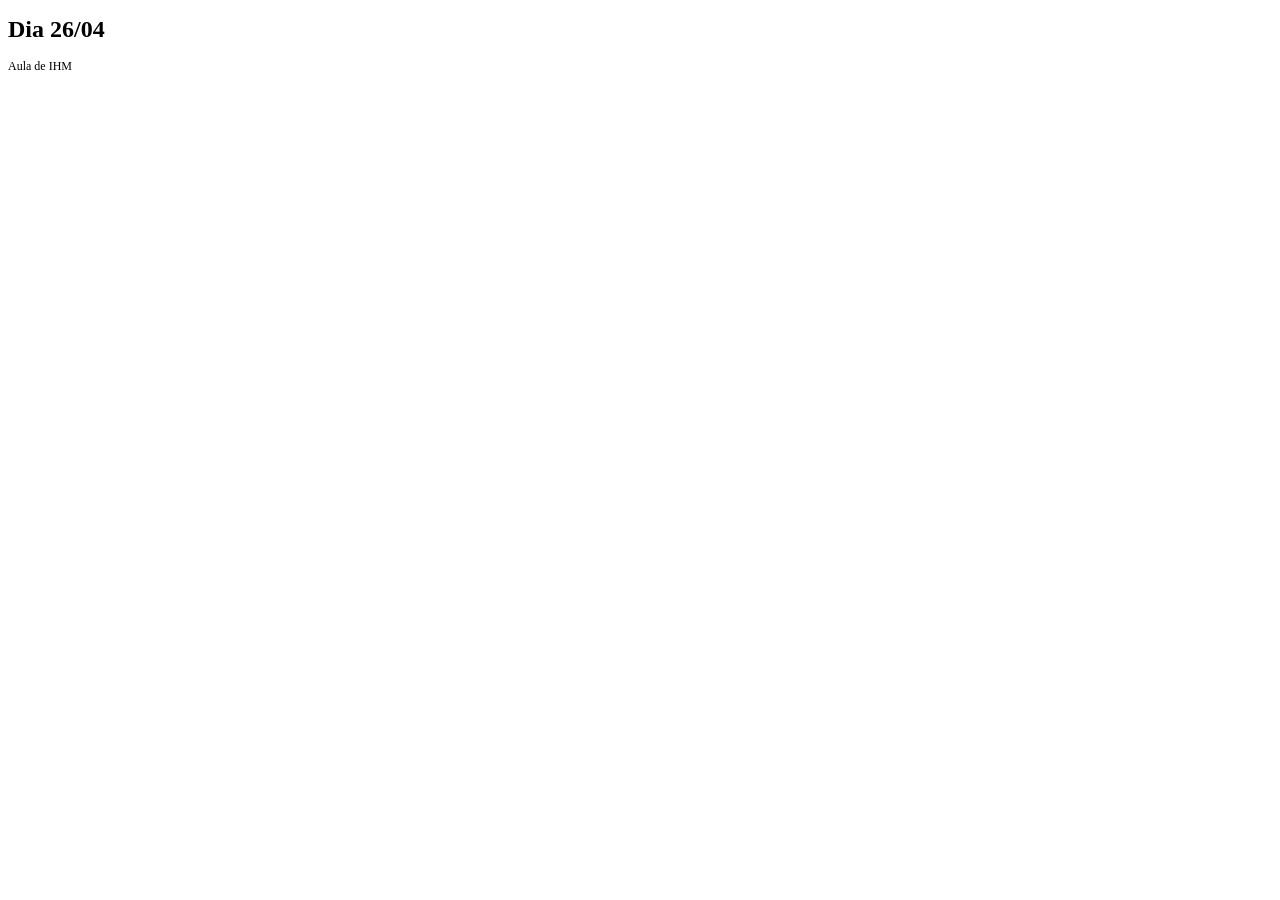
<file: workspace_vscode/css-unidades/exemplo-em.html>
<!DOCTYPE html>
<html lang="en">
<head>
    <meta charset="UTF-8">
    <meta http-equiv="X-UA-Compatible" content="IE=edge">
    <meta name="viewport" content="width=device-width, initial-scale=1.0">
    <title>Document</title>
    <style>
        html{
            font-size: 62.5%;
        }
        h1{
            font-size: 2.4rem;
        }
        p{
            font-size: 1.2rem;
        }
        #pai{
            font-size: 16px;
        }
        #filho{
            font-size: 2em;
        }
    </style>
</head>
<body>
    <div>
        <h1>Dia 26/04</h1>
        <div>
           <p>Aula de IHM</p>
        </div>
    </div>
</body>
</html>
</file>
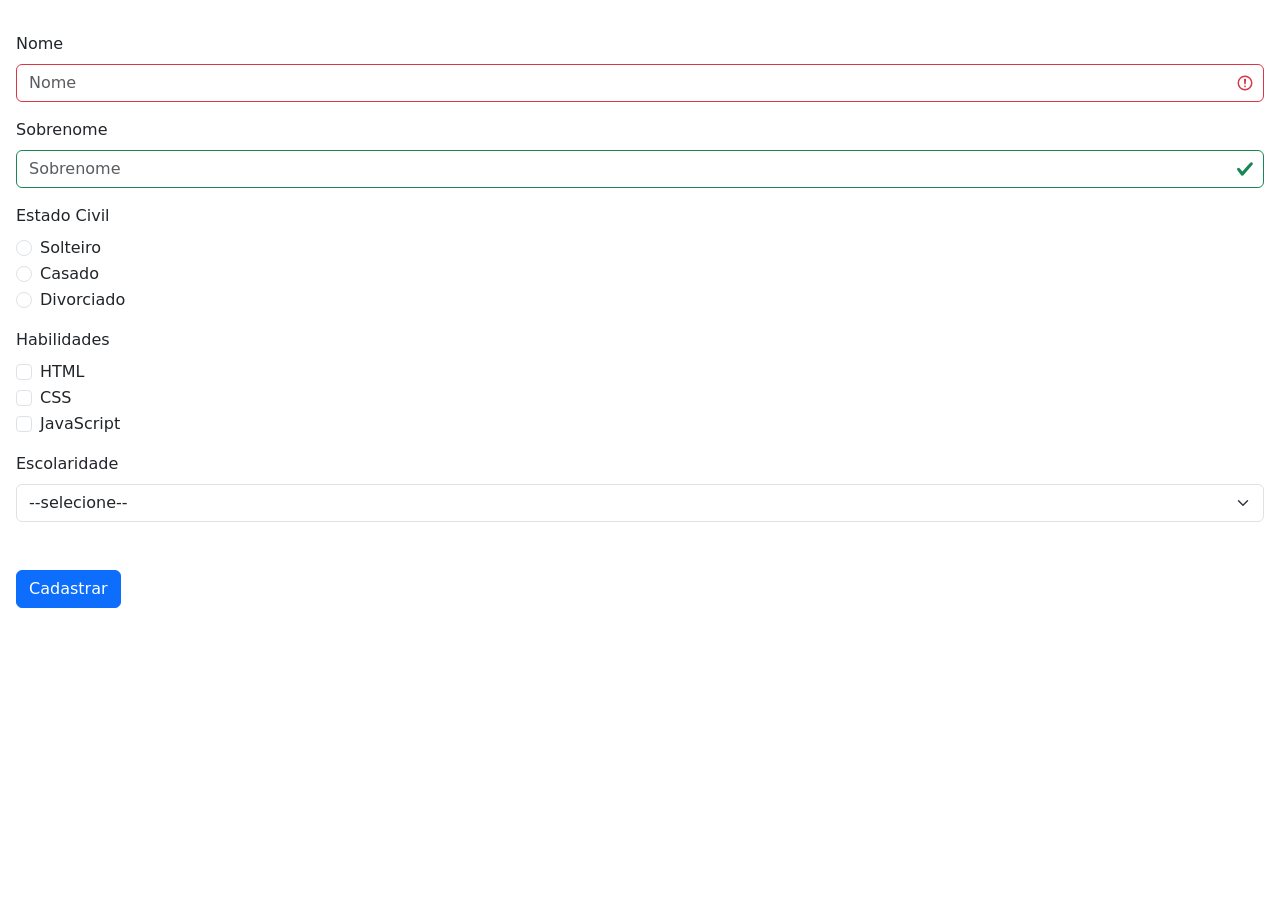
<file: workspace_vscode/FormulariosWeb/bootstrap-formulario.html>
<!DOCTYPE html>
<html lang="en">

<head>
    <meta charset="UTF-8">
    <meta http-equiv="X-UA-Compatible" content="IE=edge">
    <meta name="viewport" content="width=device-width, initial-scale=1.0">
    <title>Document</title>

    <meta charset="UTF-8">
    <meta name="viewport" content="width=device-width, initial-scale=1.0">
    <link href="https://cdn.jsdelivr.net/npm/bootstrap@5.2.2/dist/css/bootstrap.min.css" rel="stylesheet">
    <script src="https://cdn.jsdelivr.net/npm/bootstrap@5.2.2/dist/js/bootstrap.bundle.min.js"></script>
</head>

<body class="p-3">
    <form class="was-validated">
        <div class="mt-3 mb-3">
            <label for="inNome" class="form-label">Nome</label>
            <input type="text" class="form-control" id="inNome" name="inNome" placeholder="Nome" required>
        </div>

        <div class="valid-feedback">Validado</div>
        <div class="invalid-feedback">Favor preencher este campo</div>
    </form>

    <div class="mt-3">
        <form class="was-validated">
            <div class="mt-3 mb-3">
                <label for="inSobrenome" class="form-label">Sobrenome</label>
                <input type="text" class="form-control" id="inSobrenome" name="inSobrenome" placeholder="Sobrenome">
            </div>

            <div class="valid-feedback">Validado</div>
            <div class="invalid-feedback">Favor preencher este campo</div>
        </form>
        <div class="mt-3">
            <label class="form-label">Estado Civil</label>

            <div class="form-check">
                <input class="form-check-input" id="inEC1" type="radio" value="solteiro" requireds>
                <label class="form-check-label" for="inEC1">Solteiro</label>
            </div>
            <div class="form-check">
                <input class="form-check-input" id="inEC2" type="radio" value="casado">
                <label class="form-check-label" for="inEC2">Casado</label>
            </div>
            <div class="form-check">
                <input class="form-check-input" id="inEC3" type="radio" value="divorciado">
                <label class="form-check-label" for="inEC3">Divorciado</label>
            </div>
        </div>

        <div class="mt-3">
            <label class="form-label">Habilidades</label>

            <div class="form-check">
                <input class="form-check-input" id="inHab1" name="inHab1" type="checkbox" value="html">
                <label class="form-check-label" for="inHab1">HTML</label>
            </div>

            <div class="form-check">
                <input class="form-check-input" id="inHab2" name="inHab2" type="checkbox" value="css">
                <label class="form-check-label" for="inHab2">CSS</label>
            </div>

            <div class="form-check">
                <input class="form-check-input" id="inHab3" name="inHab3" type="checkbox" value="js">
                <label class="form-check-label" for="inHab3">JavaScript</label>
            </div>
        </div>

        <div class="mt-3">
            <label class="form-label" form="inEscolaridade">Escolaridade</label>

            <select class="form-select" name="inEscolaridade" id="inEscolaridade" placeholder="Selecione" required>
                <option value="">--selecione--</option>
                <option value="ensino-medio">Ensino Medio</option>
                <option value="superior">Superior</option>
                <option value="pos-graduacao">Pós-Graduação</option>
                <option value="mestrado">Mestrado</option>
                <option value="doutorado">Doutorado</option>
            </select>

            <div class="valid-feedback">Validado</div>
            <div class="invalid-feedback">Favor selecionar uma opção</div>

        </div>

        <div class="mt-5">
            <button type="submit" class="btn btn-primary">Cadastrar</button>
        </div>

</body>

</html>
</file>
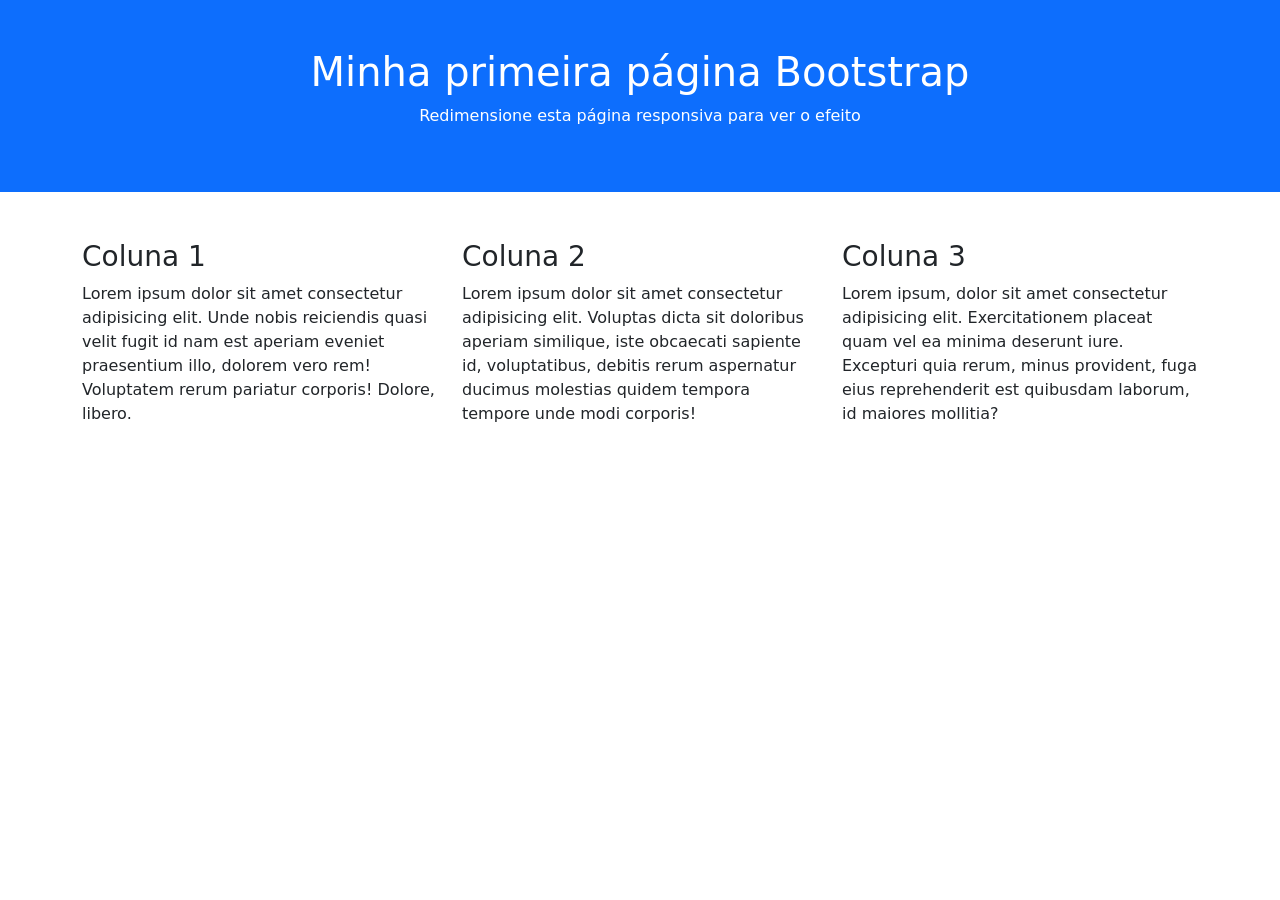
<file: workspace_vscode/FormulariosWeb/bootstrap-olamundo.html>
<!DOCTYPE html>
<html lang="en">

<head>
    <meta charset="UTF-8">
    <meta name="viewport" content="width=device-width, initial-scale=1.0">
    <link href="https://cdn.jsdelivr.net/npm/bootstrap@5.2.2/dist/css/bootstrap.min.css" rel="stylesheet">
    <script src="https://cdn.jsdelivr.net/npm/bootstrap@5.2.2/dist/js/bootstrap.bundle.min.js"></script>
</head>

<body>
    <div class="container-fluid p-5 bg-primary text-white text-center">
        <h1>Minha primeira página Bootstrap</h1>
        <p>Redimensione esta página responsiva para ver o efeito</p>
    </div>
    <div class="container mt-5">
        <div class="row">
            <div class="col-sm-4">
                <h3>Coluna 1</h3>
                <p>Lorem ipsum dolor sit amet consectetur adipisicing elit. Unde nobis reiciendis quasi velit fugit id
                    nam est aperiam eveniet praesentium illo, dolorem vero rem! Voluptatem rerum pariatur corporis!
                    Dolore, libero.</p>
            </div>
            <div class="col-sm-4">
                <h3>Coluna 2</h3>
                <p>Lorem ipsum dolor sit amet consectetur adipisicing elit. Voluptas dicta sit doloribus aperiam
                    similique, iste obcaecati sapiente id, voluptatibus, debitis rerum aspernatur ducimus molestias
                    quidem tempora tempore unde modi corporis!</p>
            </div>
            <div class="col-sm-4">
                <h3>Coluna 3</h3>
                <p>Lorem ipsum, dolor sit amet consectetur adipisicing elit. Exercitationem placeat quam vel ea minima
                    deserunt iure. Excepturi quia rerum, minus provident, fuga eius reprehenderit est quibusdam laborum,
                    id maiores mollitia?</p>
            </div>
        </div>
    </div>
</body>

</html>
</file>
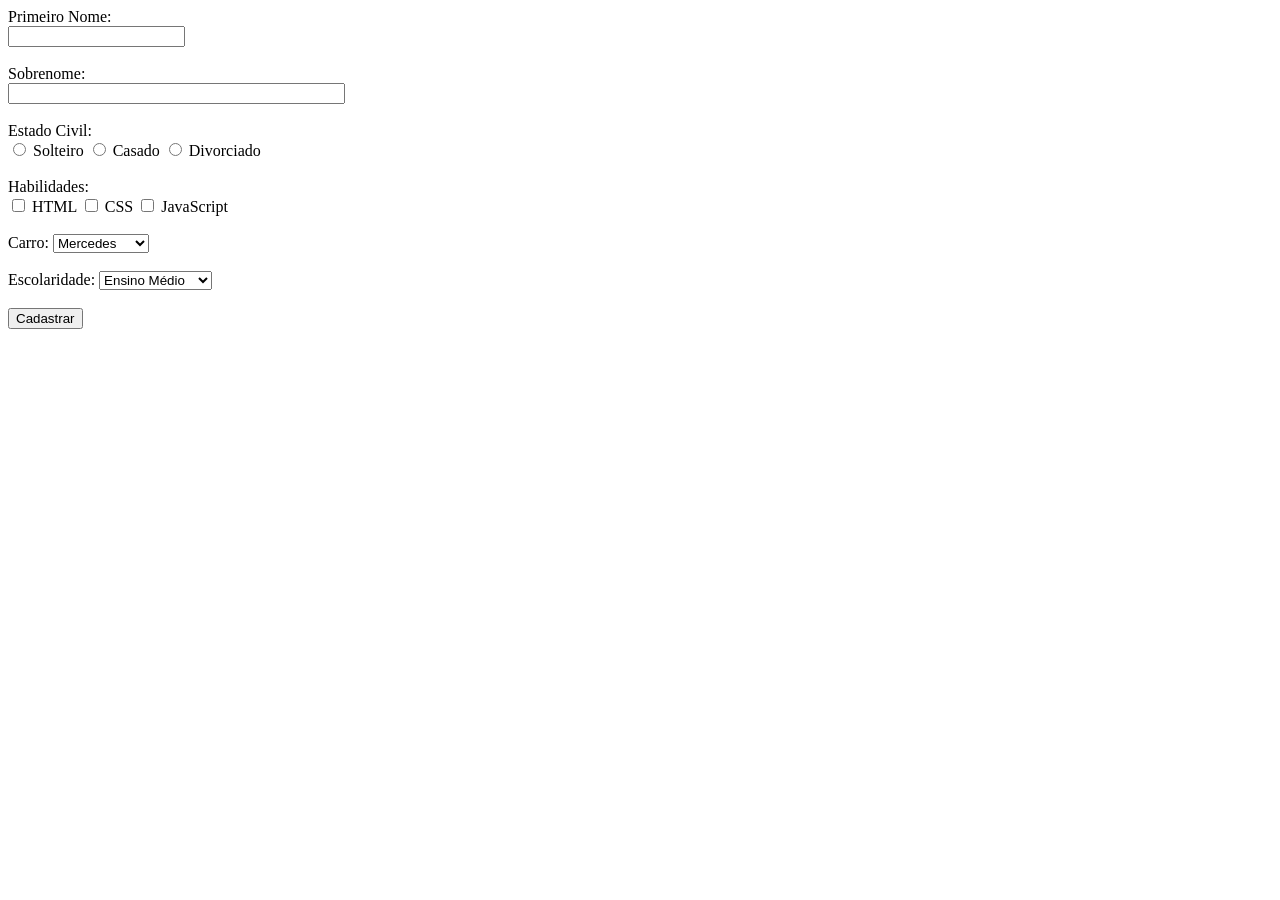
<file: workspace_vscode/FormulariosWeb/cadastro-pessoa-fisica.html>
<!DOCTYPE html>
<html lang="en">

<head>
    <meta charset="UTF-8">
    <meta http-equiv="X-UA-Compatible" content="IE=edge">
    <meta name="viewport" content="width=device-width, initial-scale=1.0">
    <title>Document</title>
</head>

<body>
    <form>
        <label for="inNome">Primeiro Nome:</label>
        <br>
        <input id="inNome" type="text" size="20">
        <br>

        <br>
        <label for="inSobrenome">Sobrenome:</label>
        <br>
        <input id="inSobrenome" type="text" size="40">
        <br>

        <br>
        <label>Estado Civil:</label>
        <br>
        <input id="inEC1" name="inEC" type="radio" value="Solteiro">
        <label for="inEC1">Solteiro</label>

        <input id="inEC2" name="inEC" type="radio" value="Casado">
        <label for="inEC2">Casado</label>

        <input id="inEC3" name="inEC" type="radio" value="Divorciado">
        <label for="inEC3">Divorciado</label>
        <br>

        <br>
        <label>Habilidades:</label>
        <br>
        <input id="inHab1" name="inHab" type="checkbox" value="HTML">
        <label for="inHab1">HTML</label>

        <input id="inHab2" name="inHab" type="checkbox" value="CSS">
        <label for="inHab2">CSS</label>

        <input id="inHab3" name="inHab" type="checkbox" value="JS">
        <label for="inHab3">JavaScript</label>
        <br><br>

        <label for="inCarro">Carro:</label>
        <select name="inCarro" id="inCarro">
            <optgroup label="Carros Suecos">
                <option value="volvo">Volvo</option>
                <option value="ferrari" disabled>Ferrari</option>
            </optgroup>
            <optgroup label="Carros Alemães">
                <option value="mercedes" selected>Mercedes</option>
                <option value="audi">Audi</option>
            </optgroup>
        </select>
        <br>
        <br>

        <label>Escolaridade:</label>
        <select name = "inEscola" id = "inEscola">
            <option value = "ensino_medio" selected> Ensino Médio </option>
            <option value = "superior"> Superior </option>
            <option value = "pos_graduacao"> Pós-graduação </option>
            <option value = "mestrado"> Mestrado </option>
            <option value = "doutorado"> Doutorado </option>
        </select>

        <br><br>
        <input type="submit" value="Cadastrar">

    </form>


</body>

</html>
</file>
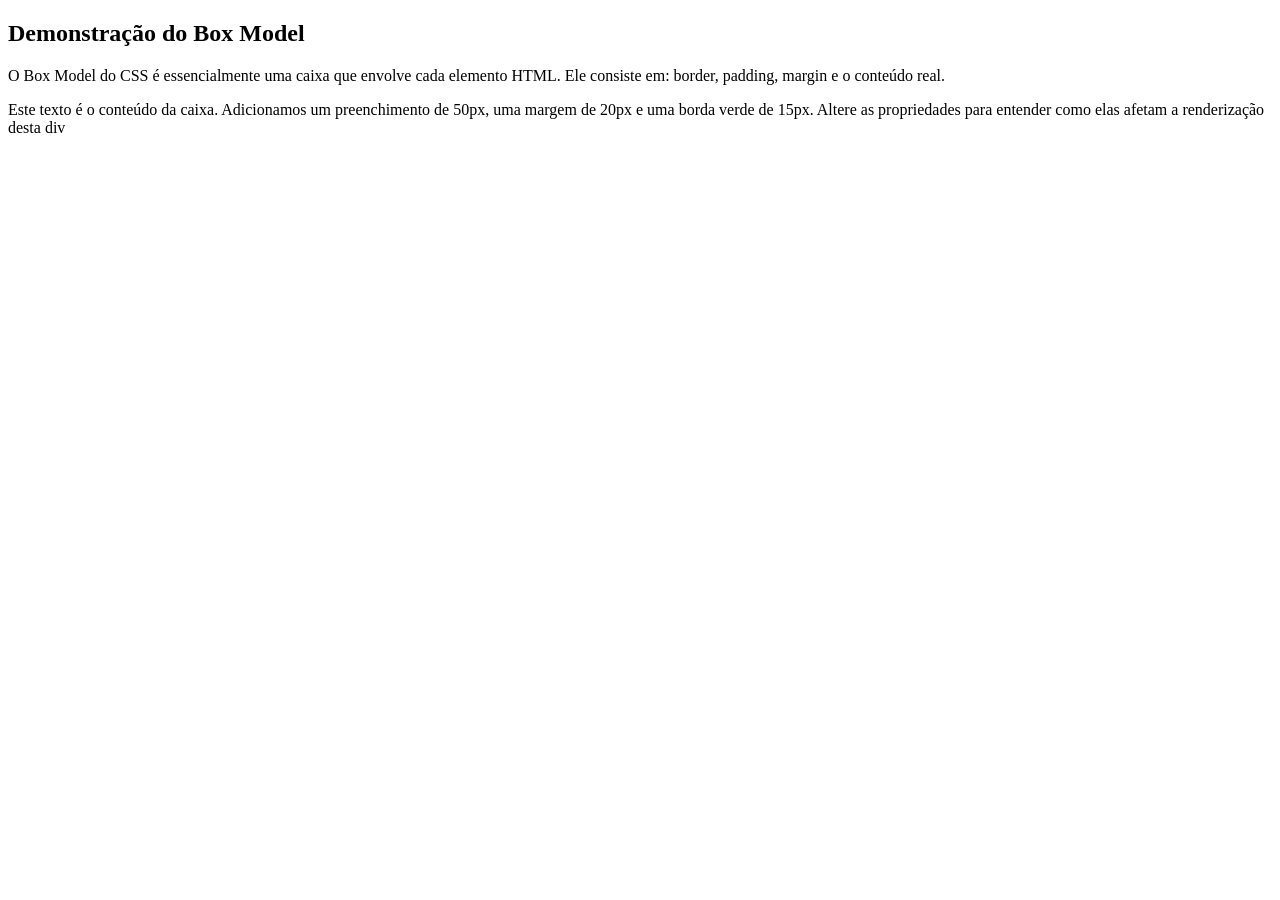
<file: workspace_vscode/ui_barbearia/boxmodel.html>
<!DOCTYPE html>
<html>

<head>
    <link href='https://fonts.googleapis.com/css?family=Montserrat' rel='stylesheet’>
    <style>
        body {
            font-family: 'Montserrat’; 
            font-size: 22px;
            padding: 0;
            margin: 0;
        }

        div {
            background-color: lightgrey;
            width: 100%;
            border: 0px solid green;
            padding: 0px;
            margin: 0px;
        }
    </style>
</head>

<body>
    <h2>Demonstração do Box Model</h2>
    <p>O Box Model do CSS é essencialmente uma caixa que envolve cada elemento HTML. Ele consiste em: border, padding,
        margin e o
        conteúdo real.</p>
    <div>Este texto é o conteúdo da caixa. Adicionamos um preenchimento de 50px, uma margem de 20px e uma borda verde de
        15px. Altere
        as propriedades para entender como elas afetam a renderização desta div</div>
</body>

</html>
</file>
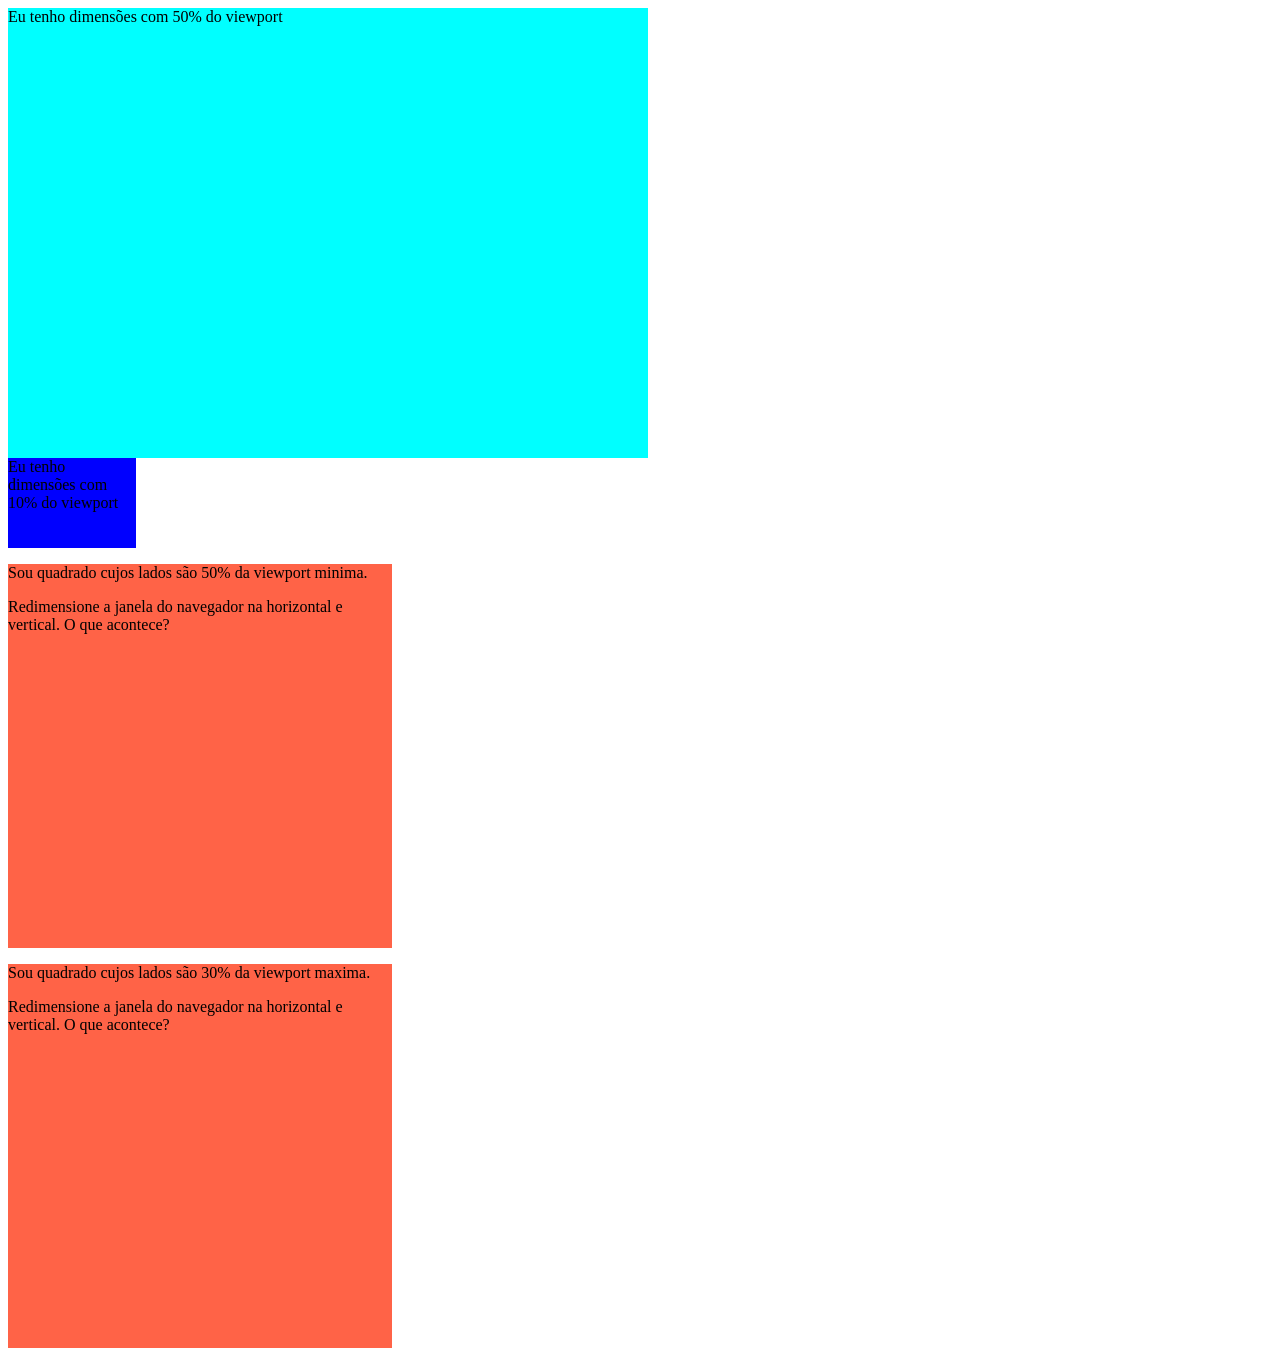
<file: workspace_vscode/viewport/exemplo-viewport.html>
<!DOCTYPE html>
<html lang="en">
<head>
    <meta charset="UTF-8">
    <meta http-equiv="X-UA-Compatible" content="IE=edge">
    <meta name="viewport" content="width=device-width, initial-scale=1.0">
    <title>Document</title>
    <style>
            #dim50{
                width: 50vw;
                height: 50vh;
                background: cyan ;
            }
            #dim10{
                width: 10vw;
                height: 10vh;
                background: blue ;
            }
            #dim_vmin{
                width: 50vmin;
                height: 50vmin;
                background: tomato ;
            }
            #dim_vmin{
                width: 30vmax;
                height: 30vmax;
                background: tomato ;
            }
    </style>
</head>
<body>
    <div id="dim50">
        Eu tenho dimensões com 50% do viewport
    </div>

    <div id="dim10">
        Eu tenho dimensões com 10% do viewport
    </div>

    <div id="dim_vmin">
        <p>
            Sou quadrado cujos lados são 50% da viewport minima.
        </p>
        <p>
            Redimensione a janela do navegador na horizontal e vertical. O que acontece?
        </p>
    </div>

    <div id="dim_vmin">
        <p>
            Sou quadrado cujos lados são 30% da viewport maxima.
        </p>
        <p>
            Redimensione a janela do navegador na horizontal e vertical. O que acontece?
        </p>
    </div>
</body>
</html>
</file>
<file: workspace_vscode/ui_barbearia/meus-estilos.css>
@import url('https://fonts.googleapis.com/css2?family=Krona+One&display=swap');

img {
    width: 60vw;
    margin: 1vw;
}
body {
    font-family: 'Krona One', sans-serif;
}

footer {
    padding: 10vh;
    text-align: center;
    font-size: 80%rem;
}

.principal {
    background: silver;
}



.beneficios {
    background: #FFFFFF;
    padding: 20px;
}

p {
    text-align: center;
}

em strong {
    color: red;
}

#missao {
    font-size: 20px;
}

h1 {
    text-align: center;
}

.apresentacao_principal {
    display: flex;
    justify-content: space-between;
    align-items: center;
    padding: 2 vw;
    background-color: whitesmoke;
}

.apresentacao_beneficios {
    display: flex;
    justify-content: space-evenly;
    align-items: flex-start;
    padding: 2vw;
    background-color: beige;
}

.itens {
    font-style: italic;
}

ul {
    display: inline-block;
    vertical-align: top;
    width: 20%;
    margin-right: 15%;

}

h2 {
    text-align: center;
}
</file>
